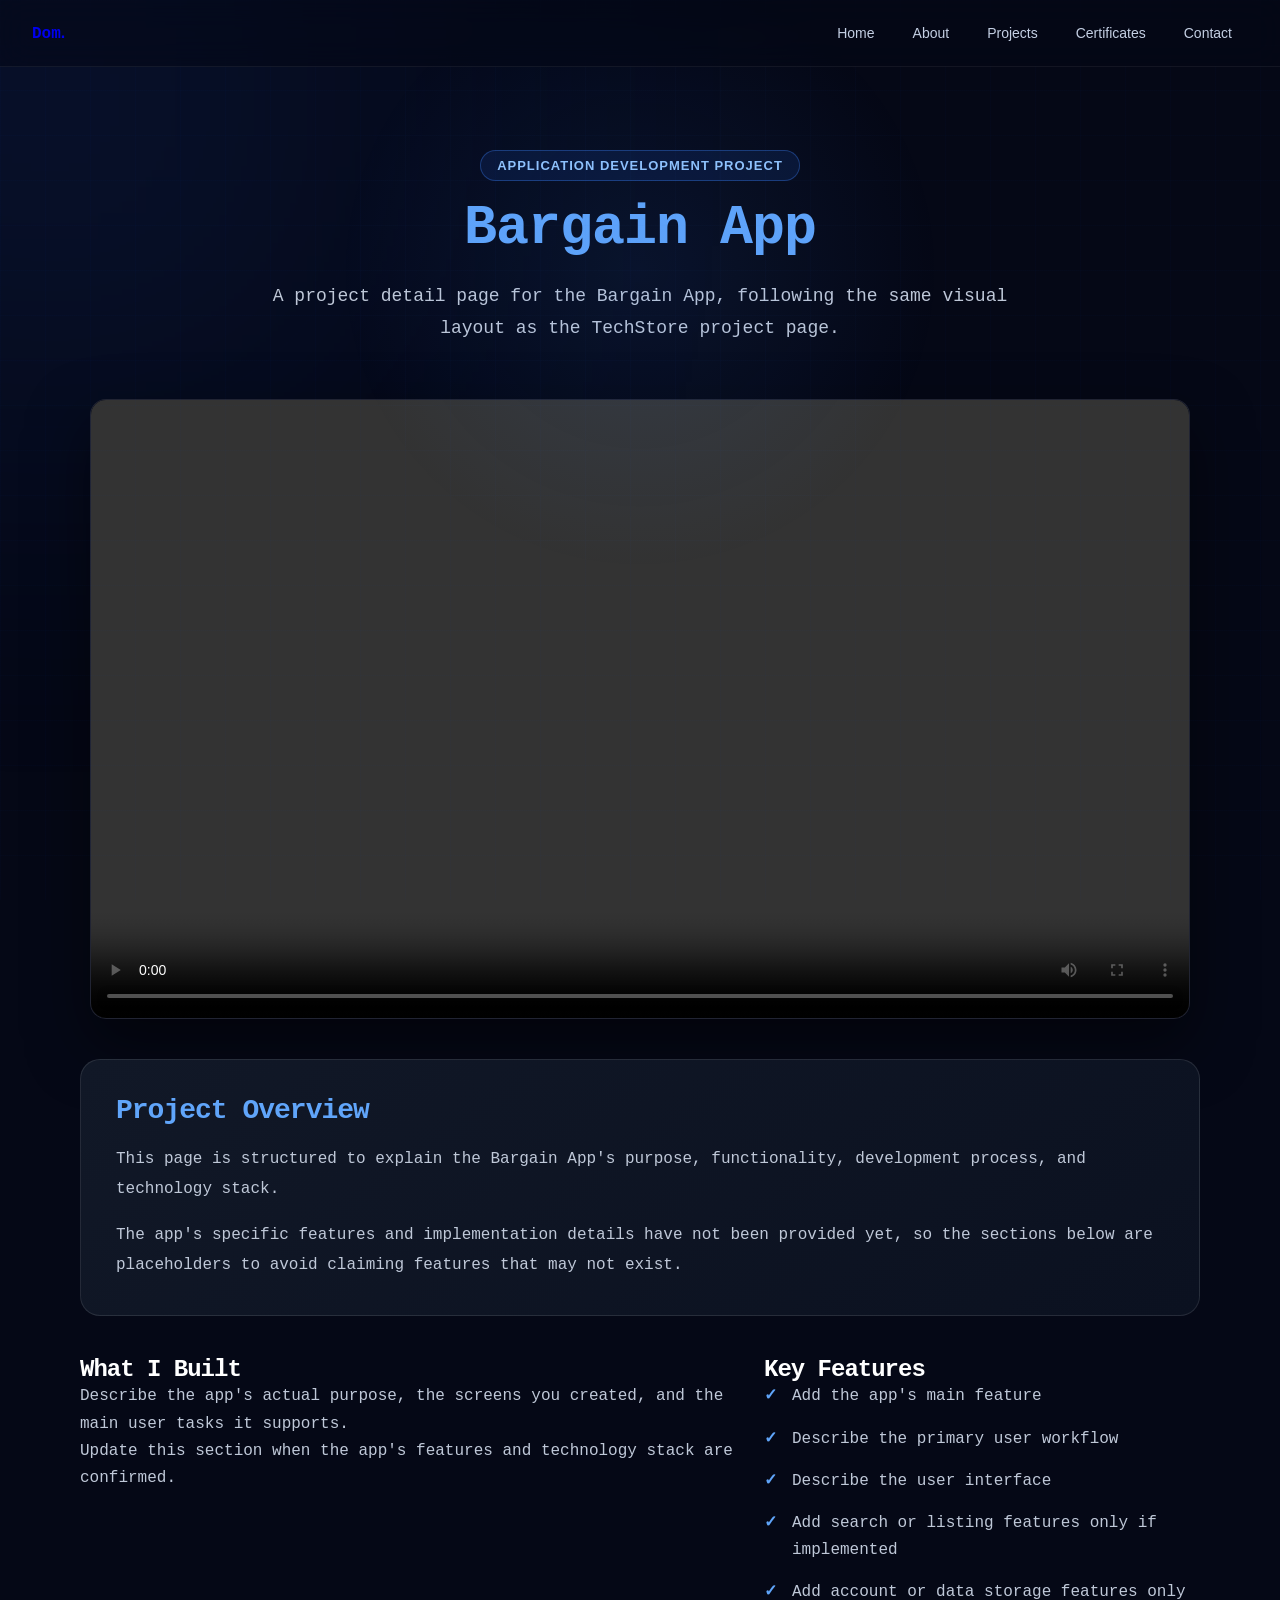
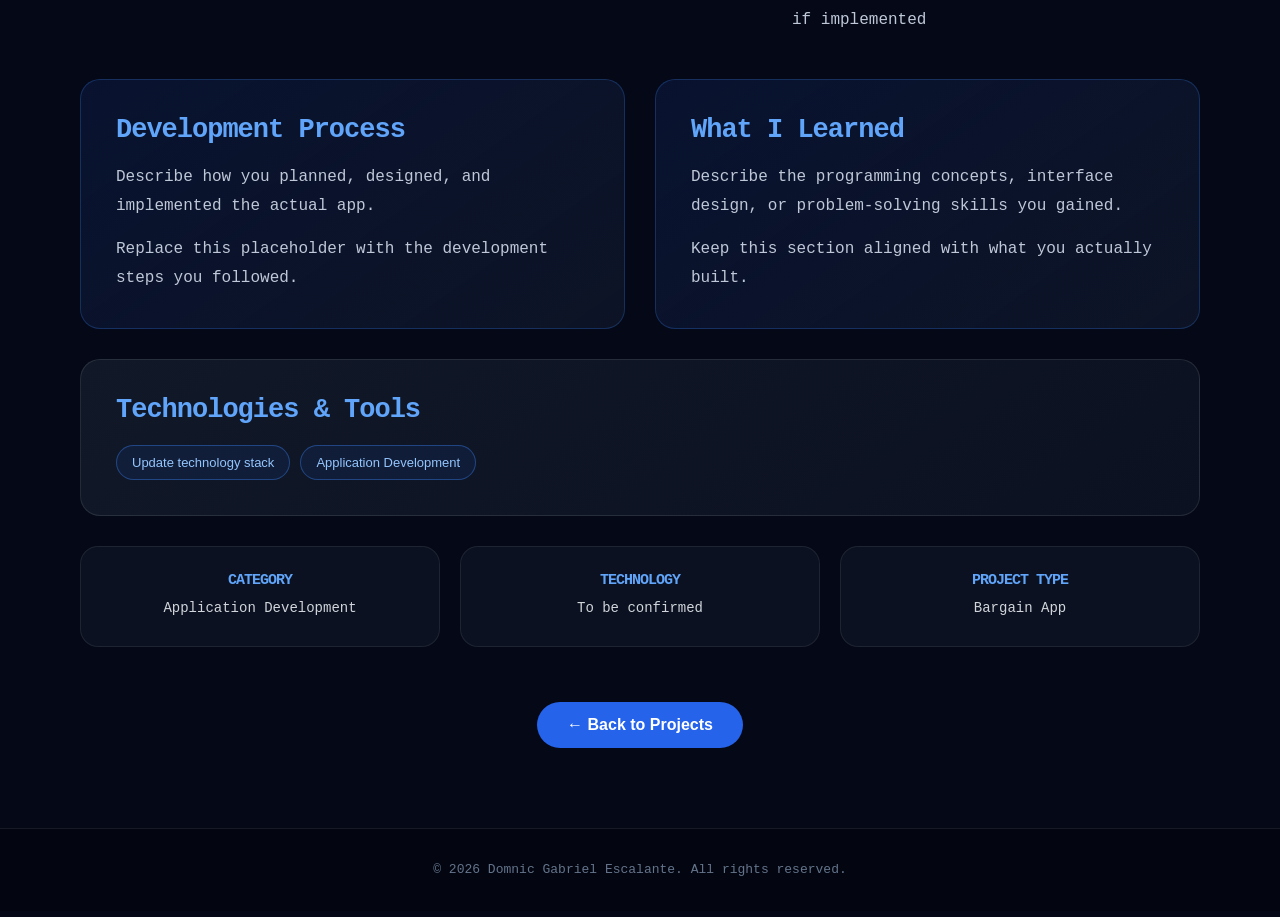
<file: projects/bargainApp.html>
<!DOCTYPE html>
<html lang="en">

<head>
    <meta charset="UTF-8">
    <meta name="viewport" content="width=device-width, initial-scale=1.0">
    <title>Bargain App | Dom.</title>
    <link rel="stylesheet" href="../styles.css">
    <style>
        /* =========================================
           TECHSTORE PROJECT PAGE
        ========================================= */

        .techstore-page {

            max-width: 1200px;

            margin: 0 auto;

            padding: 150px 40px 80px;

        }


        /* =========================================
           HEADER
        ========================================= */

        .techstore-header {

            text-align: center;

            margin-bottom: 55px;

        }


        .project-label {

            display: inline-block;

            padding: 7px 16px;

            margin-bottom: 18px;

            border-radius: 30px;

            color: #93c5fd;

            background:
                rgba(37, 99, 235, 0.12);

            border:
                1px solid rgba(59, 130, 246, 0.35);

            font-size: 13px;

            font-weight: 600;

            letter-spacing: 1px;

            text-transform: uppercase;

        }


        .techstore-header h1 {

            font-size: 55px;

            margin-bottom: 20px;

            color: #60a5fa;

            line-height: 1.1;

        }


        .techstore-header p {

            max-width: 760px;

            margin: 0 auto;

            font-size: 18px;

            color: #bfc8d8;

            line-height: 1.8;

        }




        /* =========================================
   BARGAIN APP DEMO VIDEO
========================================= */

        .bargainApp-video {
            display: block;
            width: 100%;
            max-width: 1100px;
            margin: 0 auto 40px;
            overflow: hidden;
            border: 1px solid rgba(255, 255, 255, 0.12);
            border-radius: 16px;
            background: #020617;
            box-shadow: 0 25px 60px rgba(0, 0, 0, 0.5);
        }

        .bargainApp-video video {
            display: block;
            width: 100%;
            height: auto;
            aspect-ratio: 16 / 9;
            object-fit: contain;
            background: #020617;
        }

        /* Responsive video */
        @media (max-width: 768px) {
            .bargainApp-video {
                margin-bottom: 30px;
                border-radius: 10px;
            }
        }




        /* =========================================
           PROJECT INTRODUCTION
        ========================================= */

        .project-introduction {

            padding: 35px;

            margin-bottom: 40px;

            border-radius: 20px;

            background:
                linear-gradient(145deg,
                    #111827,
                    #0b1120);

            border:
                1px solid rgba(255, 255, 255, .1);

        }


        .project-introduction h2 {

            color: #60a5fa;

            font-size: 28px;

            margin-bottom: 18px;

        }


        .project-introduction p {

            color: #bfc8d8;

            line-height: 1.9;

            font-size: 16px;

            margin-bottom: 15px;

        }


        .project-introduction p:last-child {

            margin-bottom: 0;

        }


        /* =========================================
           INFORMATION GRID
        ========================================= */

        .techstore-info {

            display: grid;

            grid-template-columns:
                1.5fr 1fr;

            gap: 30px;

        }


        .bargainApp-card {

            padding: 35px;

            border-radius: 20px;

            background:
                linear-gradient(145deg,
                    #111827,
                    #0b1120);

            border:
                1px solid rgba(255, 255, 255, .1);

            transition:
                transform .3s ease,
                border-color .3s ease;

        }


        .techstore-card:hover {

            transform:
                translateY(-5px);

            border-color:
                rgba(96, 165, 250, .35);

        }


        .bargainApp-card h2 {

            color: #60a5fa;

            font-size: 27px;

            margin-bottom: 20px;

        }


        .bargainApp-card p {

            color: #bfc8d8;

            line-height: 1.8;

            margin-bottom: 15px;

        }


        .bargainApp-card p:last-child {

            margin-bottom: 0;

        }


        /* =========================================
           FEATURE LIST
        ========================================= */

        .feature-list {

            list-style: none;

            padding: 0;

            margin: 0;

        }


        .feature-list li {

            position: relative;

            padding-left: 28px;

            margin-bottom: 15px;

            color: #bfc8d8;

            line-height: 1.7;

        }


        .feature-list li::before {

            content: "✓";

            position: absolute;

            left: 0;

            top: 0;

            color: #60a5fa;

            font-weight: bold;

        }


        /* =========================================
           DEVELOPMENT
        ========================================= */

        .development-section {

            margin-top: 30px;

            display: grid;

            grid-template-columns: 1fr 1fr;

            gap: 30px;

        }


        .highlight-box {

            padding: 35px;

            border-radius: 20px;

            background:
                linear-gradient(145deg,
                    rgba(37, 99, 235, .12),
                    rgba(15, 23, 42, .8));

            border:
                1px solid rgba(59, 130, 246, .25);

        }


        .highlight-box h2 {

            color: #60a5fa;

            font-size: 27px;

            margin-bottom: 18px;

        }


        .highlight-box p {

            color: #bfc8d8;

            line-height: 1.8;

            margin-bottom: 15px;

        }


        .highlight-box p:last-child {

            margin-bottom: 0;

        }


        /* =========================================
           TECHNOLOGIES
        ========================================= */

        .technology-card {

            margin-top: 30px;

            padding: 35px;

            border-radius: 20px;

            background:
                linear-gradient(145deg,
                    #111827,
                    #0b1120);

            border:
                1px solid rgba(255, 255, 255, .1);

        }


        .technology-card h2 {

            color: #60a5fa;

            font-size: 27px;

            margin-bottom: 20px;

        }


        .technology-tags {

            display: flex;

            flex-wrap: wrap;

            gap: 10px;

        }


        .technology-tags span {

            padding: 9px 15px;

            border-radius: 20px;

            color: #93c5fd;

            background:
                rgba(37, 99, 235, .1);

            border:
                1px solid rgba(59, 130, 246, .4);

            font-size: 13px;

            transition: .3s;

        }


        .technology-tags span:hover {

            background:
                rgba(37, 130, 246, .2);

            transform:
                translateY(-2px);

        }


        /* =========================================
           PROJECT DETAILS
        ========================================= */

        .project-details {

            margin-top: 30px;

            display: grid;

            grid-template-columns:
                repeat(3, 1fr);

            gap: 20px;

        }


        .detail-item {

            padding: 25px;

            text-align: center;

            border-radius: 18px;

            background:
                #0b1120;

            border:
                1px solid rgba(255, 255, 255, .08);

        }


        .detail-item h3 {

            color: #60a5fa;

            font-size: 15px;

            margin-bottom: 8px;

        }


        .detail-item p {

            color: #d1d5db;

            font-size: 14px;

            margin: 0;

        }


        /* =========================================
           BACK BUTTON
        ========================================= */

        .back-projects-container {

            text-align: center;

            margin-top: 55px;

        }


        .back-projects {

            display: inline-block;

            padding: 14px 30px;

            border-radius: 50px;

            background: #2563eb;

            color: white;

            font-weight: 600;

            transition: .3s;

        }


        .back-projects:hover {

            background: #3b82f6;

            transform:
                translateY(-4px);

        }


        /* =========================================
           MOBILE
        ========================================= */

        @media (max-width: 800px) {

            .techstore-page {

                padding:
                    130px 20px 60px;

            }


            .techstore-header h1 {

                font-size: 40px;

            }


            .techstore-header p {

                font-size: 16px;

            }


            .techstore-info {

                grid-template-columns: 1fr;

            }


            .development-section {

                grid-template-columns: 1fr;

            }


            .project-details {

                grid-template-columns: 1fr;

            }


            .techstore-card,
            .project-introduction,
            .highlight-box,
            .technology-card {

                padding: 25px;

            }

        }
    </style>
</head>

<body>
    <header>
        <nav>
            <a href="../index.html" class="logo">Dom<span>.</span></a>
            <ul>
                <li><a href="../index.html#home">Home</a></li>
                <li><a href="../index.html#about">About</a></li>
                <li><a href="../index.html#projects">Projects</a></li>
                <li><a href="../index.html#certificates">Certificates</a></li>
                <li><a href="../index.html#contact">Contact</a></li>
            </ul>
        </nav>


    </header>
    <main class="techstore-page">
        <div class="techstore-header">
            <span class="project-label">Application Development Project</span>
            <h1>Bargain App</h1>
            <p>A project detail page for the Bargain App, following the same visual layout as the TechStore project
                page.</p>
        </div>


        <!-- =====================================
     BARGAIN APP DEMO VIDEO
===================================== -->

        <div class="bargainApp-video">
            <video controls preload="metadata" playsinline>
                <source src="../project_demo/bargainApp.mp4" type="video/mp4">
                Your browser does not support the video tag.
            </video>
        </div>



        <div class="project-introduction">
            <h2>Project Overview</h2>
            <p>This page is structured to explain the Bargain App's purpose, functionality, development process, and
                technology stack.</p>
            <p>The app's specific features and implementation details have not been provided yet, so the sections below
                are placeholders to avoid claiming features that may not exist.</p>
        </div>

        <div class="techstore-info">
            <div class="techstore-card">
                <h2>What I Built</h2>
                <p>Describe the app's actual purpose, the screens you created, and the main user tasks it supports.</p>
                <p>Update this section when the app's features and technology stack are confirmed.</p>
            </div>
            <div class="techstore-card">
                <h2>Key Features</h2>
                <ul class="feature-list">
                    <li>Add the app's main feature</li>
                    <li>Describe the primary user workflow</li>
                    <li>Describe the user interface</li>
                    <li>Add search or listing features only if implemented</li>
                    <li>Add account or data storage features only if implemented</li>
                </ul>
            </div>
        </div>

        <div class="development-section">
            <div class="highlight-box">
                <h2>Development Process</h2>
                <p>Describe how you planned, designed, and implemented the actual app.</p>
                <p>Replace this placeholder with the development steps you followed.</p>
            </div>
            <div class="highlight-box">
                <h2>What I Learned</h2>
                <p>Describe the programming concepts, interface design, or problem-solving skills you gained.</p>
                <p>Keep this section aligned with what you actually built.</p>
            </div>
        </div>

        <div class="technology-card">
            <h2>Technologies &amp; Tools</h2>
            <div class="technology-tags">
                <span>Update technology stack</span>
                <span>Application Development</span>
            </div>
        </div>

        <div class="project-details">
            <div class="detail-item">
                <h3>CATEGORY</h3>
                <p>Application Development</p>
            </div>
            <div class="detail-item">
                <h3>TECHNOLOGY</h3>
                <p>To be confirmed</p>
            </div>
            <div class="detail-item">
                <h3>PROJECT TYPE</h3>
                <p>Bargain App</p>
            </div>
        </div>


        <div class="back-projects-container">
            <a href="../index.html#projects" class="back-projects">← Back to Projects</a>
        </div>
    </main>
    <footer>
        <p>© 2026 Domnic Gabriel Escalante. All rights reserved.</p>
    </footer>
</body>

</html>
</file>
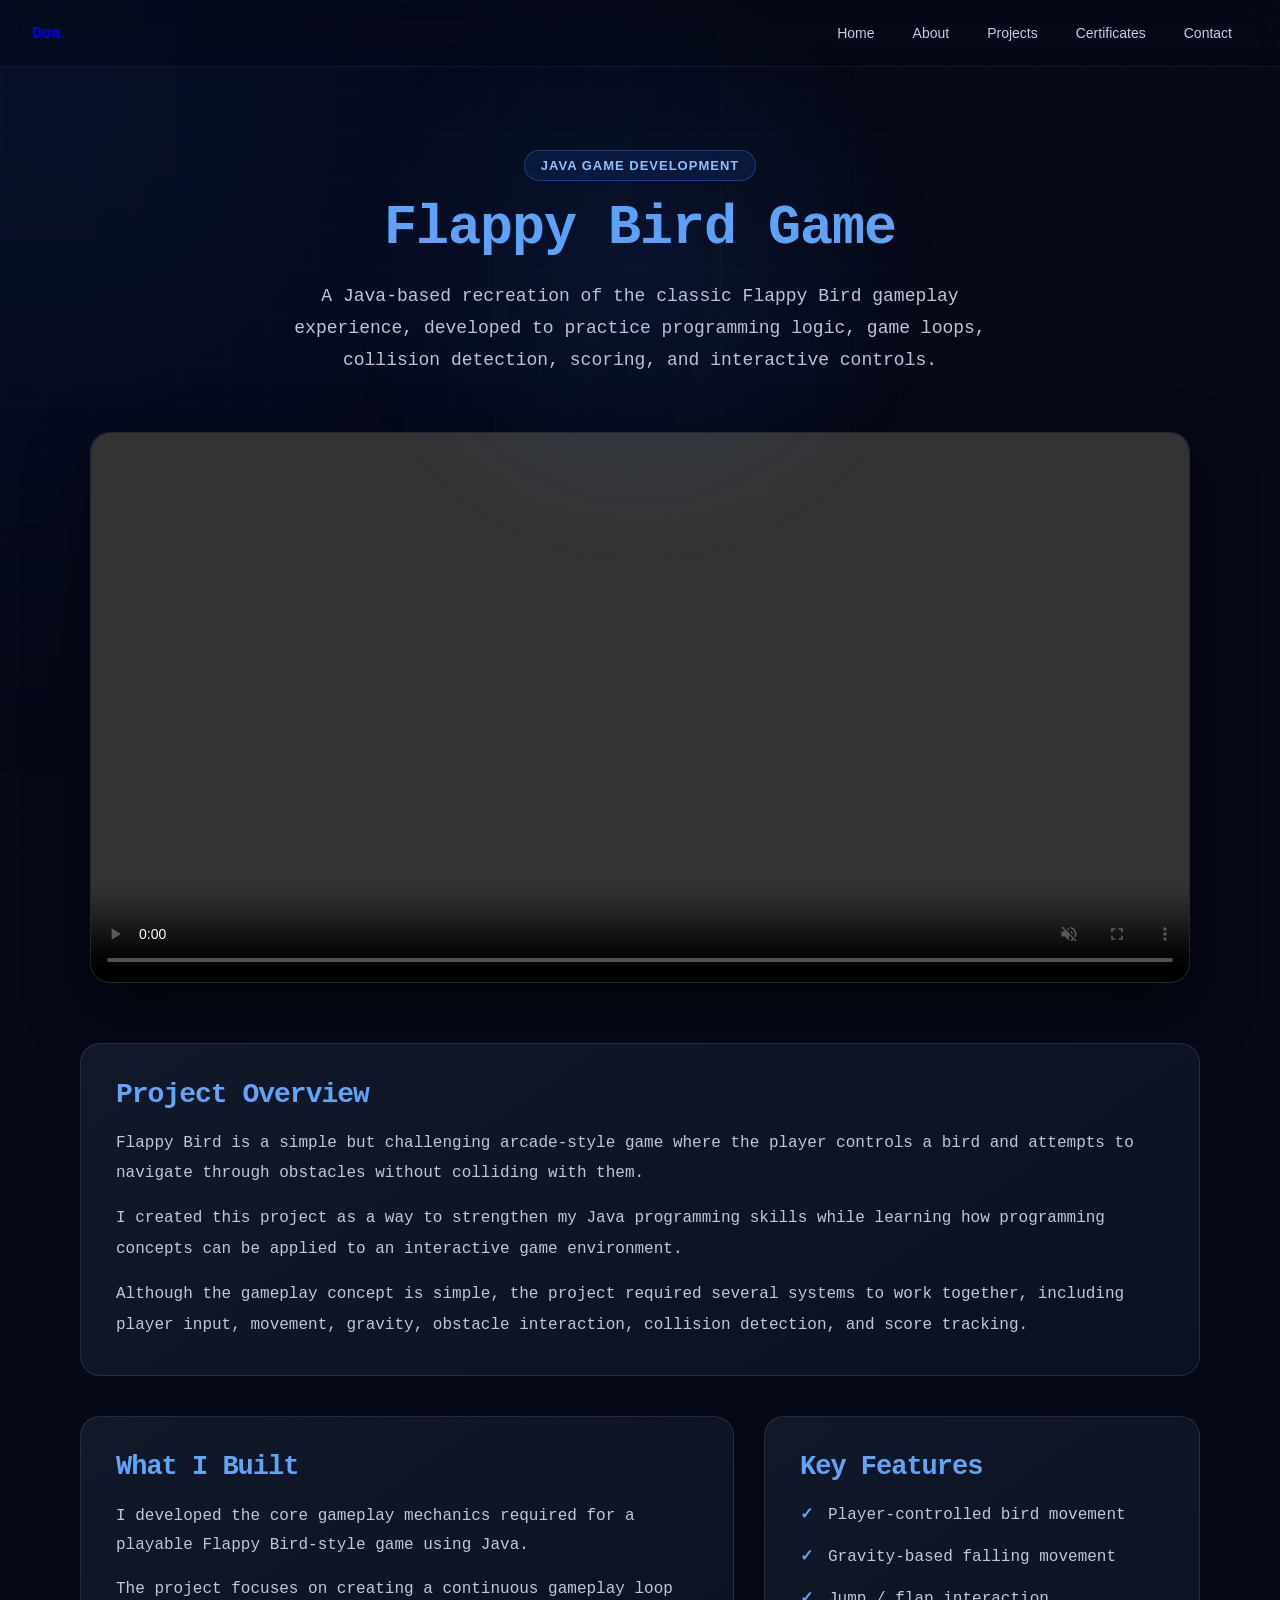
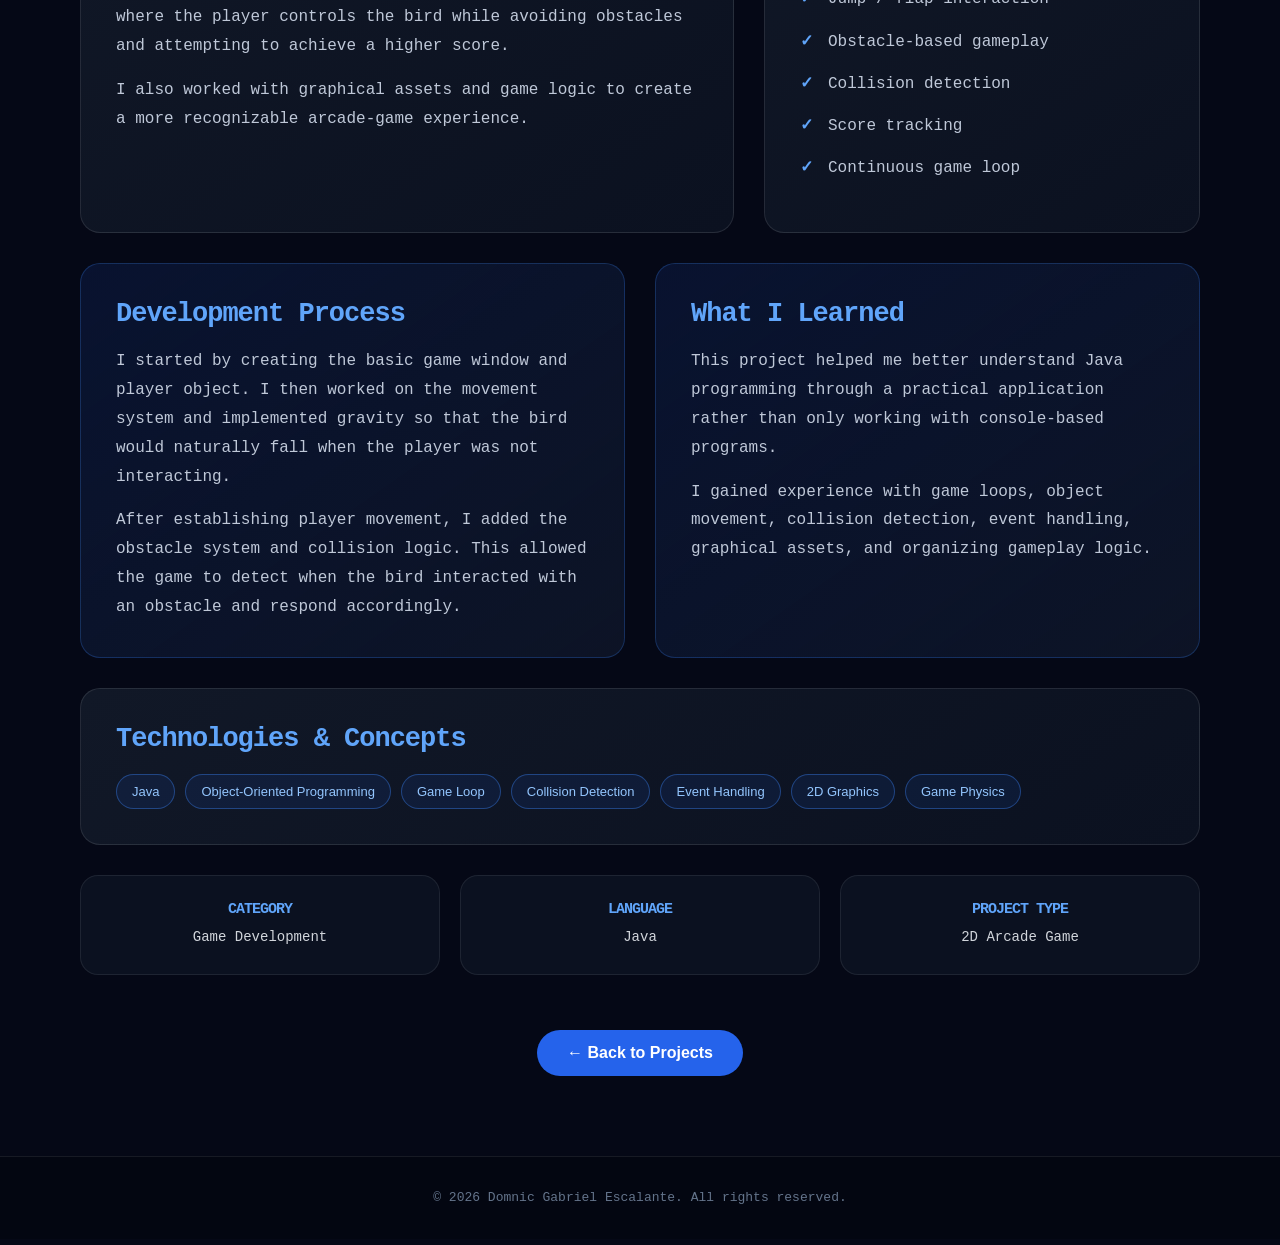
<file: projects/flappybird.html>
<!DOCTYPE html>
<html lang="en">

<head>

    <meta charset="UTF-8">

    <meta
        name="viewport"
        content="width=device-width, initial-scale=1.0"
    >

    <title>Flappy Bird Game | Dom.</title>

    <link
        rel="stylesheet"
        href="../styles.css"
    >

    <style>

        /* =========================================
           FLAPPY BIRD PROJECT PAGE
        ========================================= */

        .flappy-page {

            max-width: 1200px;

            margin: 0 auto;

            padding: 150px 40px 80px;

        }


        /* =========================================
           HEADER
        ========================================= */

        .flappy-header {

            text-align: center;

            margin-bottom: 55px;

        }


        .project-label {

            display: inline-block;

            padding: 7px 16px;

            margin-bottom: 18px;

            border-radius: 30px;

            color: #93c5fd;

            background:
                rgba(37, 99, 235, 0.12);

            border:
                1px solid
                rgba(59, 130, 246, 0.35);

            font-size: 13px;

            font-weight: 600;

            letter-spacing: 1px;

            text-transform: uppercase;

        }


        .flappy-header h1 {

            font-size: 55px;

            margin-bottom: 20px;

            color: #60a5fa;

            line-height: 1.1;

        }


        .flappy-header p {

            max-width: 760px;

            margin: 0 auto;

            font-size: 18px;

            color: #bfc8d8;

            line-height: 1.8;

        }


        /* =========================================
           VIDEO
        ========================================= */

        .flappy-video {

            width: 100%;

            max-width: 1100px;

            margin: 0 auto 60px;

            border-radius: 20px;

            overflow: hidden;

            border:
                1px solid
                rgba(255,255,255,.12);

            background: #020617;

            box-shadow:
                0 25px 60px
                rgba(0,0,0,.5);

        }


        .flappy-video video {

            display: block;

            width: 100%;

            height: auto;

        }


        /* =========================================
           PROJECT INTRODUCTION
        ========================================= */

        .project-introduction {

            padding: 35px;

            margin-bottom: 40px;

            border-radius: 20px;

            background:
                linear-gradient(
                    145deg,
                    #111827,
                    #0b1120
                );

            border:
                1px solid
                rgba(255,255,255,.1);

        }


        .project-introduction h2 {

            color: #60a5fa;

            font-size: 28px;

            margin-bottom: 18px;

        }


        .project-introduction p {

            color: #bfc8d8;

            line-height: 1.9;

            font-size: 16px;

            margin-bottom: 15px;

        }


        .project-introduction p:last-child {

            margin-bottom: 0;

        }


        /* =========================================
           INFORMATION GRID
        ========================================= */

        .flappy-info {

            display: grid;

            grid-template-columns:
                1.5fr
                1fr;

            gap: 30px;

        }


        .flappy-card {

            padding: 35px;

            border-radius: 20px;

            background:
                linear-gradient(
                    145deg,
                    #111827,
                    #0b1120
                );

            border:
                1px solid
                rgba(255,255,255,.1);

            transition:
                transform .3s ease,
                border-color .3s ease;

        }


        .flappy-card:hover {

            transform:
                translateY(-5px);

            border-color:
                rgba(96,165,250,.35);

        }


        .flappy-card h2 {

            color: #60a5fa;

            font-size: 27px;

            margin-bottom: 20px;

        }


        .flappy-card p {

            color: #bfc8d8;

            line-height: 1.8;

            margin-bottom: 15px;

        }


        .flappy-card p:last-child {

            margin-bottom: 0;

        }


        /* =========================================
           FEATURE LIST
        ========================================= */

        .feature-list {

            list-style: none;

            padding: 0;

            margin: 0;

        }


        .feature-list li {

            position: relative;

            padding-left: 28px;

            margin-bottom: 15px;

            color: #bfc8d8;

            line-height: 1.7;

        }


        .feature-list li::before {

            content: "✓";

            position: absolute;

            left: 0;

            top: 0;

            color: #60a5fa;

            font-weight: bold;

        }


        /* =========================================
           DEVELOPMENT SECTION
        ========================================= */

        .development-section {

            margin-top: 30px;

            display: grid;

            grid-template-columns: 1fr 1fr;

            gap: 30px;

        }


        .highlight-box {

            padding: 35px;

            border-radius: 20px;

            background:
                linear-gradient(
                    145deg,
                    rgba(37,99,235,.12),
                    rgba(15,23,42,.8)
                );

            border:
                1px solid
                rgba(59,130,246,.25);

        }


        .highlight-box h2 {

            color: #60a5fa;

            font-size: 27px;

            margin-bottom: 18px;

        }


        .highlight-box p {

            color: #bfc8d8;

            line-height: 1.8;

            margin-bottom: 15px;

        }


        .highlight-box p:last-child {

            margin-bottom: 0;

        }


        /* =========================================
           TECHNOLOGIES
        ========================================= */

        .technology-card {

            margin-top: 30px;

            padding: 35px;

            border-radius: 20px;

            background:
                linear-gradient(
                    145deg,
                    #111827,
                    #0b1120
                );

            border:
                1px solid
                rgba(255,255,255,.1);

        }


        .technology-card h2 {

            color: #60a5fa;

            font-size: 27px;

            margin-bottom: 20px;

        }


        .technology-tags {

            display: flex;

            flex-wrap: wrap;

            gap: 10px;

        }


        .technology-tags span {

            padding: 9px 15px;

            border-radius: 20px;

            color: #93c5fd;

            background:
                rgba(37,99,235,.1);

            border:
                1px solid
                rgba(59,130,246,.4);

            font-size: 13px;

            transition: .3s;

        }


        .technology-tags span:hover {

            background:
                rgba(37,99,235,.2);

            transform:
                translateY(-2px);

        }


        /* =========================================
           PROJECT DETAILS
        ========================================= */

        .project-details {

            margin-top: 30px;

            display: grid;

            grid-template-columns:
                repeat(3, 1fr);

            gap: 20px;

        }


        .detail-item {

            padding: 25px;

            text-align: center;

            border-radius: 18px;

            background:
                #0b1120;

            border:
                1px solid
                rgba(255,255,255,.08);

        }


        .detail-item h3 {

            color: #60a5fa;

            font-size: 15px;

            margin-bottom: 8px;

        }


        .detail-item p {

            color: #d1d5db;

            font-size: 14px;

            margin: 0;

        }


        /* =========================================
           BACK BUTTON
        ========================================= */

        .back-projects-container {

            text-align: center;

            margin-top: 55px;

        }


        .back-projects {

            display: inline-block;

            padding: 14px 30px;

            border-radius: 50px;

            background: #2563eb;

            color: white;

            font-weight: 600;

            transition: .3s;

        }


        .back-projects:hover {

            background: #3b82f6;

            transform:
                translateY(-4px);

        }


        /* =========================================
           MOBILE
        ========================================= */

        @media (max-width: 800px) {

            .flappy-page {

                padding:
                    130px 20px 60px;

            }


            .flappy-header h1 {

                font-size: 40px;

            }


            .flappy-header p {

                font-size: 16px;

            }


            .flappy-info {

                grid-template-columns: 1fr;

            }


            .development-section {

                grid-template-columns: 1fr;

            }


            .project-details {

                grid-template-columns: 1fr;

            }


            .flappy-card,
            .project-introduction,
            .highlight-box,
            .technology-card {

                padding: 25px;

            }

        }

    </style>

</head>


<body>


    <!-- =========================================
         HEADER
    ========================================= -->

    <header>

        <nav>

            <a
                href="../index.html"
                class="logo"
            >
                Dom<span>.</span>
            </a>


            <ul>

                <li>
                    <a href="../index.html#home">
                        Home
                    </a>
                </li>

                <li>
                    <a href="../index.html#about">
                        About
                    </a>
                </li>

                <li>
                    <a href="../index.html#projects">
                        Projects
                    </a>
                </li>

                <li>
                    <a href="../index.html#certificates">
                        Certificates
                    </a>
                </li>

                <li>
                    <a href="../index.html#contact">
                        Contact
                    </a>
                </li>

            </ul>

        </nav>

    </header>


    <!-- =========================================
         PROJECT CONTENT
    ========================================= -->

    <main class="flappy-page">


        <!-- PROJECT HEADER -->

        <div class="flappy-header">

            <span class="project-label">
                Java Game Development
            </span>

            <h1>
                Flappy Bird Game
            </h1>

            <p>
                A Java-based recreation of the classic
                Flappy Bird gameplay experience, developed
                to practice programming logic, game loops,
                collision detection, scoring, and
                interactive controls.
            </p>

        </div>


        <!-- PROJECT DEMO -->

        <div class="flappy-video">

            <video
                controls
                muted
                loop
                playsinline
            >

                <source
                    src="../project_demo/FlappyBird.mp4"
                    type="video/mp4"
                >

                Your browser does not support
                the video tag.

            </video>

        </div>


        <!-- PROJECT OVERVIEW -->

        <div class="project-introduction">

            <h2>
                Project Overview
            </h2>

            <p>
                Flappy Bird is a simple but challenging
                arcade-style game where the player controls
                a bird and attempts to navigate through
                obstacles without colliding with them.
            </p>

            <p>
                I created this project as a way to strengthen
                my Java programming skills while learning
                how programming concepts can be applied to
                an interactive game environment.
            </p>

            <p>
                Although the gameplay concept is simple,
                the project required several systems to work
                together, including player input, movement,
                gravity, obstacle interaction, collision
                detection, and score tracking.
            </p>

        </div>


        <!-- MAIN INFORMATION -->

        <div class="flappy-info">


            <!-- WHAT I BUILT -->

            <div class="flappy-card">

                <h2>
                    What I Built
                </h2>

                <p>
                    I developed the core gameplay mechanics
                    required for a playable Flappy Bird-style
                    game using Java.
                </p>

                <p>
                    The project focuses on creating a
                    continuous gameplay loop where the
                    player controls the bird while avoiding
                    obstacles and attempting to achieve a
                    higher score.
                </p>

                <p>
                    I also worked with graphical assets and
                    game logic to create a more recognizable
                    arcade-game experience.
                </p>

            </div>


            <!-- KEY FEATURES -->

            <div class="flappy-card">

                <h2>
                    Key Features
                </h2>

                <ul class="feature-list">

                    <li>
                        Player-controlled bird movement
                    </li>

                    <li>
                        Gravity-based falling movement
                    </li>

                    <li>
                        Jump / flap interaction
                    </li>

                    <li>
                        Obstacle-based gameplay
                    </li>

                    <li>
                        Collision detection
                    </li>

                    <li>
                        Score tracking
                    </li>

                    <li>
                        Continuous game loop
                    </li>

                </ul>

            </div>


        </div>


        <!-- DEVELOPMENT -->

        <div class="development-section">


            <div class="highlight-box">

                <h2>
                    Development Process
                </h2>

                <p>
                    I started by creating the basic game
                    window and player object. I then worked
                    on the movement system and implemented
                    gravity so that the bird would naturally
                    fall when the player was not interacting.
                </p>

                <p>
                    After establishing player movement, I
                    added the obstacle system and collision
                    logic. This allowed the game to detect
                    when the bird interacted with an
                    obstacle and respond accordingly.
                </p>

            </div>


            <div class="highlight-box">

                <h2>
                    What I Learned
                </h2>

                <p>
                    This project helped me better understand
                    Java programming through a practical
                    application rather than only working
                    with console-based programs.
                </p>

                <p>
                    I gained experience with game loops,
                    object movement, collision detection,
                    event handling, graphical assets, and
                    organizing gameplay logic.
                </p>

            </div>


        </div>


        <!-- TECHNOLOGIES -->

        <div class="technology-card">

            <h2>
                Technologies & Concepts
            </h2>

            <div class="technology-tags">

                <span>
                    Java
                </span>

                <span>
                    Object-Oriented Programming
                </span>

                <span>
                    Game Loop
                </span>

                <span>
                    Collision Detection
                </span>

                <span>
                    Event Handling
                </span>

                <span>
                    2D Graphics
                </span>

                <span>
                    Game Physics
                </span>

            </div>

        </div>


        <!-- PROJECT DETAILS -->

        <div class="project-details">


            <div class="detail-item">

                <h3>
                    CATEGORY
                </h3>

                <p>
                    Game Development
                </p>

            </div>


            <div class="detail-item">

                <h3>
                    LANGUAGE
                </h3>

                <p>
                    Java
                </p>

            </div>


            <div class="detail-item">

                <h3>
                    PROJECT TYPE
                </h3>

                <p>
                    2D Arcade Game
                </p>

            </div>


        </div>


        <!-- BACK BUTTON -->

        <div class="back-projects-container">

            <a
                href="../index.html#projects"
                class="back-projects"
            >
                ← Back to Projects
            </a>

        </div>


    </main>


    <!-- FOOTER -->

    <footer>

        <p>
            © 2026 Domnic Gabriel Escalante.
            All rights reserved.
        </p>

    </footer>


</body>

</html>
</file>
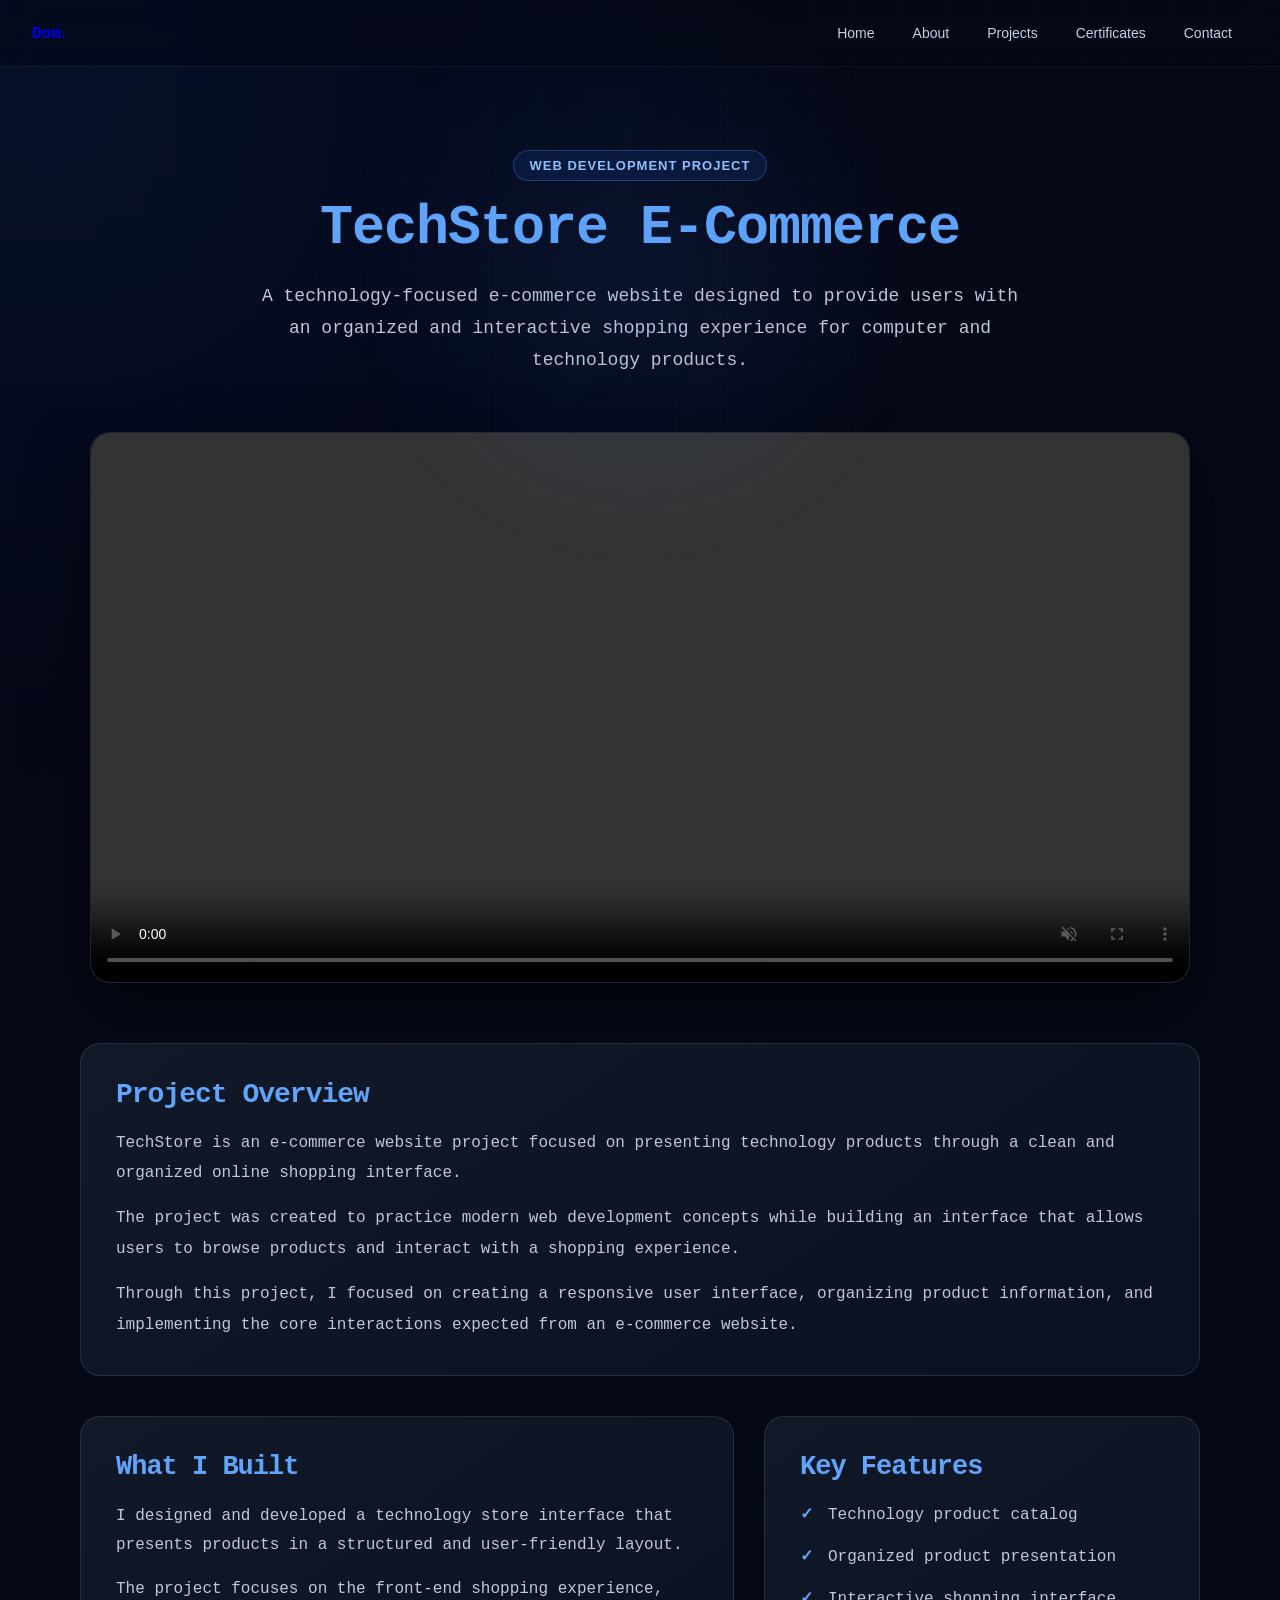
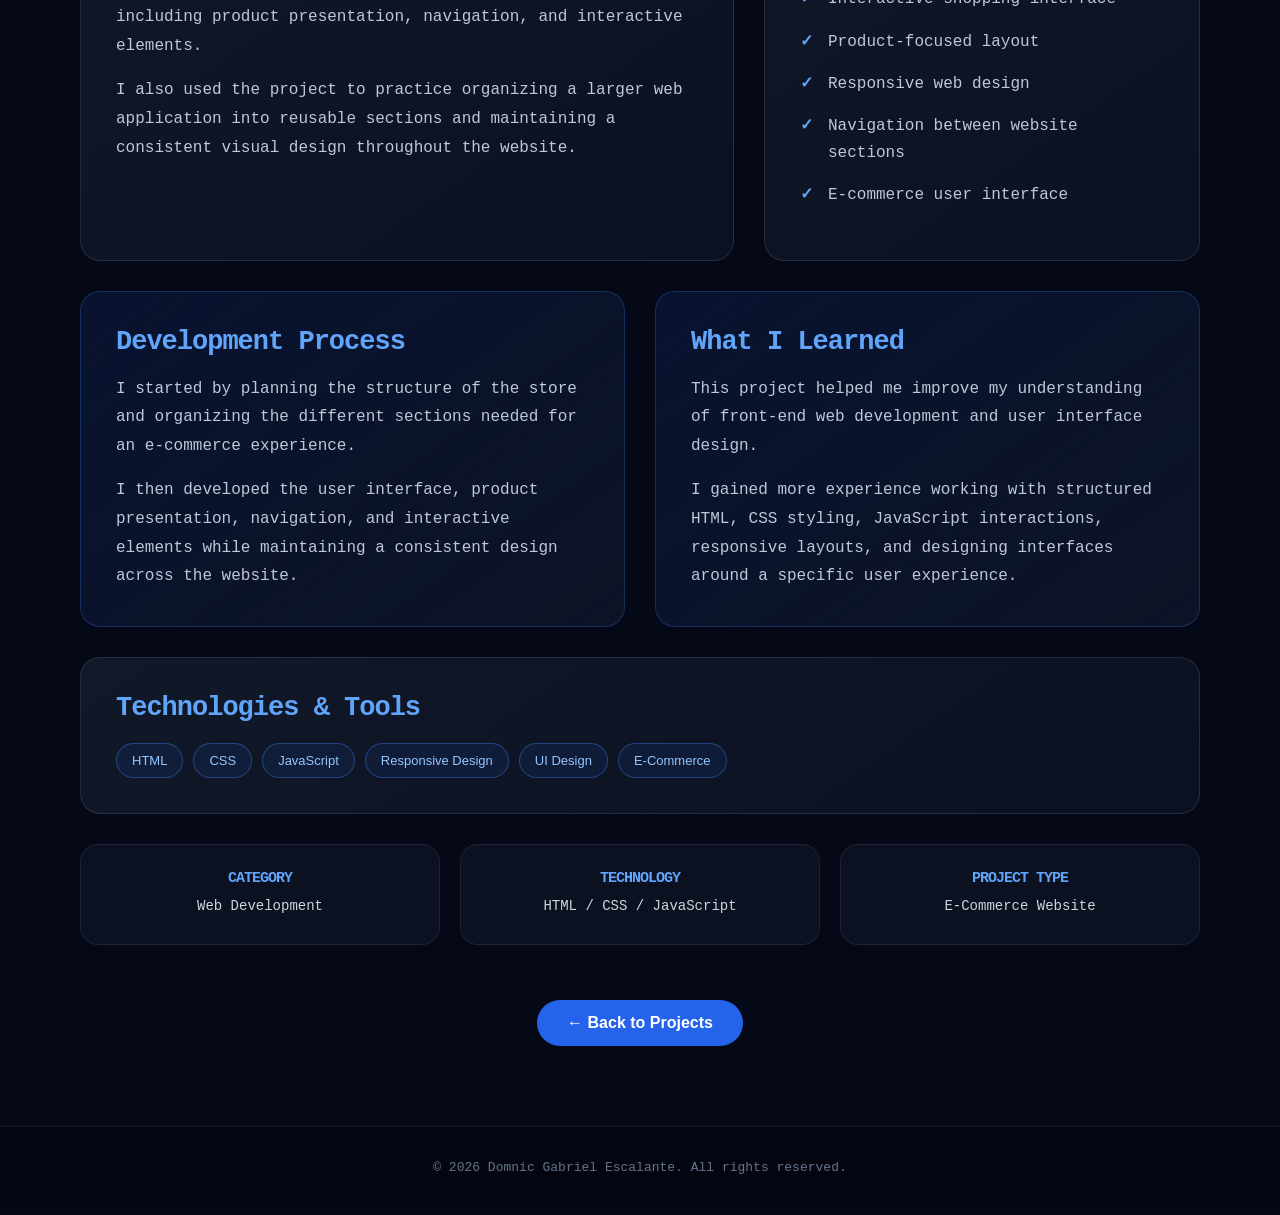
<file: projects/techstore.html>
<!DOCTYPE html>
<html lang="en">

<head>

    <meta charset="UTF-8">

    <meta
        name="viewport"
        content="width=device-width, initial-scale=1.0"
    >

    <title>TechStore E-Commerce | Dom.</title>

    <link
        rel="stylesheet"
        href="../styles.css"
    >

    <style>

        /* =========================================
           TECHSTORE PROJECT PAGE
        ========================================= */

        .techstore-page {

            max-width: 1200px;

            margin: 0 auto;

            padding: 150px 40px 80px;

        }


        /* =========================================
           HEADER
        ========================================= */

        .techstore-header {

            text-align: center;

            margin-bottom: 55px;

        }


        .project-label {

            display: inline-block;

            padding: 7px 16px;

            margin-bottom: 18px;

            border-radius: 30px;

            color: #93c5fd;

            background:
                rgba(37, 99, 235, 0.12);

            border:
                1px solid
                rgba(59, 130, 246, 0.35);

            font-size: 13px;

            font-weight: 600;

            letter-spacing: 1px;

            text-transform: uppercase;

        }


        .techstore-header h1 {

            font-size: 55px;

            margin-bottom: 20px;

            color: #60a5fa;

            line-height: 1.1;

        }


        .techstore-header p {

            max-width: 760px;

            margin: 0 auto;

            font-size: 18px;

            color: #bfc8d8;

            line-height: 1.8;

        }


        /* =========================================
           VIDEO
        ========================================= */

        .techstore-video {

            width: 100%;

            max-width: 1100px;

            margin: 0 auto 60px;

            border-radius: 20px;

            overflow: hidden;

            border:
                1px solid
                rgba(255,255,255,.12);

            background: #020617;

            box-shadow:
                0 25px 60px
                rgba(0,0,0,.5);

        }


        .techstore-video video {

            display: block;

            width: 100%;

            height: auto;

        }


        /* =========================================
           PROJECT INTRODUCTION
        ========================================= */

        .project-introduction {

            padding: 35px;

            margin-bottom: 40px;

            border-radius: 20px;

            background:
                linear-gradient(
                    145deg,
                    #111827,
                    #0b1120
                );

            border:
                1px solid
                rgba(255,255,255,.1);

        }


        .project-introduction h2 {

            color: #60a5fa;

            font-size: 28px;

            margin-bottom: 18px;

        }


        .project-introduction p {

            color: #bfc8d8;

            line-height: 1.9;

            font-size: 16px;

            margin-bottom: 15px;

        }


        .project-introduction p:last-child {

            margin-bottom: 0;

        }


        /* =========================================
           INFORMATION GRID
        ========================================= */

        .techstore-info {

            display: grid;

            grid-template-columns:
                1.5fr
                1fr;

            gap: 30px;

        }


        .techstore-card {

            padding: 35px;

            border-radius: 20px;

            background:
                linear-gradient(
                    145deg,
                    #111827,
                    #0b1120
                );

            border:
                1px solid
                rgba(255,255,255,.1);

            transition:
                transform .3s ease,
                border-color .3s ease;

        }


        .techstore-card:hover {

            transform:
                translateY(-5px);

            border-color:
                rgba(96,165,250,.35);

        }


        .techstore-card h2 {

            color: #60a5fa;

            font-size: 27px;

            margin-bottom: 20px;

        }


        .techstore-card p {

            color: #bfc8d8;

            line-height: 1.8;

            margin-bottom: 15px;

        }


        .techstore-card p:last-child {

            margin-bottom: 0;

        }


        /* =========================================
           FEATURE LIST
        ========================================= */

        .feature-list {

            list-style: none;

            padding: 0;

            margin: 0;

        }


        .feature-list li {

            position: relative;

            padding-left: 28px;

            margin-bottom: 15px;

            color: #bfc8d8;

            line-height: 1.7;

        }


        .feature-list li::before {

            content: "✓";

            position: absolute;

            left: 0;

            top: 0;

            color: #60a5fa;

            font-weight: bold;

        }


        /* =========================================
           DEVELOPMENT
        ========================================= */

        .development-section {

            margin-top: 30px;

            display: grid;

            grid-template-columns: 1fr 1fr;

            gap: 30px;

        }


        .highlight-box {

            padding: 35px;

            border-radius: 20px;

            background:
                linear-gradient(
                    145deg,
                    rgba(37,99,235,.12),
                    rgba(15,23,42,.8)
                );

            border:
                1px solid
                rgba(59,130,246,.25);

        }


        .highlight-box h2 {

            color: #60a5fa;

            font-size: 27px;

            margin-bottom: 18px;

        }


        .highlight-box p {

            color: #bfc8d8;

            line-height: 1.8;

            margin-bottom: 15px;

        }


        .highlight-box p:last-child {

            margin-bottom: 0;

        }


        /* =========================================
           TECHNOLOGIES
        ========================================= */

        .technology-card {

            margin-top: 30px;

            padding: 35px;

            border-radius: 20px;

            background:
                linear-gradient(
                    145deg,
                    #111827,
                    #0b1120
                );

            border:
                1px solid
                rgba(255,255,255,.1);

        }


        .technology-card h2 {

            color: #60a5fa;

            font-size: 27px;

            margin-bottom: 20px;

        }


        .technology-tags {

            display: flex;

            flex-wrap: wrap;

            gap: 10px;

        }


        .technology-tags span {

            padding: 9px 15px;

            border-radius: 20px;

            color: #93c5fd;

            background:
                rgba(37,99,235,.1);

            border:
                1px solid
                rgba(59,130,246,.4);

            font-size: 13px;

            transition: .3s;

        }


        .technology-tags span:hover {

            background:
                rgba(37,130,246,.2);

            transform:
                translateY(-2px);

        }


        /* =========================================
           PROJECT DETAILS
        ========================================= */

        .project-details {

            margin-top: 30px;

            display: grid;

            grid-template-columns:
                repeat(3, 1fr);

            gap: 20px;

        }


        .detail-item {

            padding: 25px;

            text-align: center;

            border-radius: 18px;

            background:
                #0b1120;

            border:
                1px solid
                rgba(255,255,255,.08);

        }


        .detail-item h3 {

            color: #60a5fa;

            font-size: 15px;

            margin-bottom: 8px;

        }


        .detail-item p {

            color: #d1d5db;

            font-size: 14px;

            margin: 0;

        }


        /* =========================================
           BACK BUTTON
        ========================================= */

        .back-projects-container {

            text-align: center;

            margin-top: 55px;

        }


        .back-projects {

            display: inline-block;

            padding: 14px 30px;

            border-radius: 50px;

            background: #2563eb;

            color: white;

            font-weight: 600;

            transition: .3s;

        }


        .back-projects:hover {

            background: #3b82f6;

            transform:
                translateY(-4px);

        }


        /* =========================================
           MOBILE
        ========================================= */

        @media (max-width: 800px) {

            .techstore-page {

                padding:
                    130px 20px 60px;

            }


            .techstore-header h1 {

                font-size: 40px;

            }


            .techstore-header p {

                font-size: 16px;

            }


            .techstore-info {

                grid-template-columns: 1fr;

            }


            .development-section {

                grid-template-columns: 1fr;

            }


            .project-details {

                grid-template-columns: 1fr;

            }


            .techstore-card,
            .project-introduction,
            .highlight-box,
            .technology-card {

                padding: 25px;

            }

        }

    </style>

</head>


<body>


    <!-- =========================================
         HEADER
    ========================================= -->

    <header>

        <nav>

            <a
                href="../index.html"
                class="logo"
            >
                Dom<span>.</span>
            </a>


            <ul>

                <li>
                    <a href="../index.html#home">
                        Home
                    </a>
                </li>

                <li>
                    <a href="../index.html#about">
                        About
                    </a>
                </li>

                <li>
                    <a href="../index.html#projects">
                        Projects
                    </a>
                </li>

                <li>
                    <a href="../index.html#certificates">
                        Certificates
                    </a>
                </li>

                <li>
                    <a href="../index.html#contact">
                        Contact
                    </a>
                </li>

            </ul>

        </nav>

    </header>


    <!-- =========================================
         PROJECT CONTENT
    ========================================= -->

    <main class="techstore-page">


        <!-- PROJECT HEADER -->

        <div class="techstore-header">

            <span class="project-label">
                Web Development Project
            </span>

            <h1>
                TechStore E-Commerce
            </h1>

            <p>
                A technology-focused e-commerce website
                designed to provide users with an organized
                and interactive shopping experience for
                computer and technology products.
            </p>

        </div>


        <!-- PROJECT DEMO -->

        <div class="techstore-video">

            <video
                controls
                muted
                loop
                playsinline
            >

                <source
                    src="../project_demo/Techstore.mp4"
                    type="video/mp4"
                >

                Your browser does not support
                the video tag.

            </video>

        </div>


        <!-- PROJECT OVERVIEW -->

        <div class="project-introduction">

            <h2>
                Project Overview
            </h2>

            <p>
                TechStore is an e-commerce website project
                focused on presenting technology products
                through a clean and organized online
                shopping interface.
            </p>

            <p>
                The project was created to practice modern
                web development concepts while building an
                interface that allows users to browse
                products and interact with a shopping
                experience.
            </p>

            <p>
                Through this project, I focused on creating
                a responsive user interface, organizing
                product information, and implementing the
                core interactions expected from an
                e-commerce website.
            </p>

        </div>


        <!-- MAIN INFORMATION -->

        <div class="techstore-info">


            <!-- WHAT I BUILT -->

            <div class="techstore-card">

                <h2>
                    What I Built
                </h2>

                <p>
                    I designed and developed a technology
                    store interface that presents products
                    in a structured and user-friendly
                    layout.
                </p>

                <p>
                    The project focuses on the front-end
                    shopping experience, including product
                    presentation, navigation, and
                    interactive elements.
                </p>

                <p>
                    I also used the project to practice
                    organizing a larger web application into
                    reusable sections and maintaining a
                    consistent visual design throughout the
                    website.
                </p>

            </div>


            <!-- KEY FEATURES -->

            <div class="techstore-card">

                <h2>
                    Key Features
                </h2>

                <ul class="feature-list">

                    <li>
                        Technology product catalog
                    </li>

                    <li>
                        Organized product presentation
                    </li>

                    <li>
                        Interactive shopping interface
                    </li>

                    <li>
                        Product-focused layout
                    </li>

                    <li>
                        Responsive web design
                    </li>

                    <li>
                        Navigation between website sections
                    </li>

                    <li>
                        E-commerce user interface
                    </li>

                </ul>

            </div>


        </div>


        <!-- DEVELOPMENT -->

        <div class="development-section">


            <div class="highlight-box">

                <h2>
                    Development Process
                </h2>

                <p>
                    I started by planning the structure of
                    the store and organizing the different
                    sections needed for an e-commerce
                    experience.
                </p>

                <p>
                    I then developed the user interface,
                    product presentation, navigation, and
                    interactive elements while maintaining a
                    consistent design across the website.
                </p>

            </div>


            <div class="highlight-box">

                <h2>
                    What I Learned
                </h2>

                <p>
                    This project helped me improve my
                    understanding of front-end web
                    development and user interface design.
                </p>

                <p>
                    I gained more experience working with
                    structured HTML, CSS styling, JavaScript
                    interactions, responsive layouts, and
                    designing interfaces around a specific
                    user experience.
                </p>

            </div>


        </div>


        <!-- TECHNOLOGIES -->

        <div class="technology-card">

            <h2>
                Technologies & Tools
            </h2>

            <div class="technology-tags">

                <span>
                    HTML
                </span>

                <span>
                    CSS
                </span>

                <span>
                    JavaScript
                </span>

                <span>
                    Responsive Design
                </span>

                <span>
                    UI Design
                </span>

                <span>
                    E-Commerce
                </span>

            </div>

        </div>


        <!-- PROJECT DETAILS -->

        <div class="project-details">


            <div class="detail-item">

                <h3>
                    CATEGORY
                </h3>

                <p>
                    Web Development
                </p>

            </div>


            <div class="detail-item">

                <h3>
                    TECHNOLOGY
                </h3>

                <p>
                    HTML / CSS / JavaScript
                </p>

            </div>


            <div class="detail-item">

                <h3>
                    PROJECT TYPE
                </h3>

                <p>
                    E-Commerce Website
                </p>

            </div>


        </div>


        <!-- BACK BUTTON -->

        <div class="back-projects-container">

            <a
                href="../index.html#projects"
                class="back-projects"
            >
                ← Back to Projects
            </a>

        </div>


    </main>


    <!-- FOOTER -->

    <footer>

        <p>
            © 2026 Domnic Gabriel Escalante.
            All rights reserved.
        </p>

    </footer>


</body>

</html>
</file>
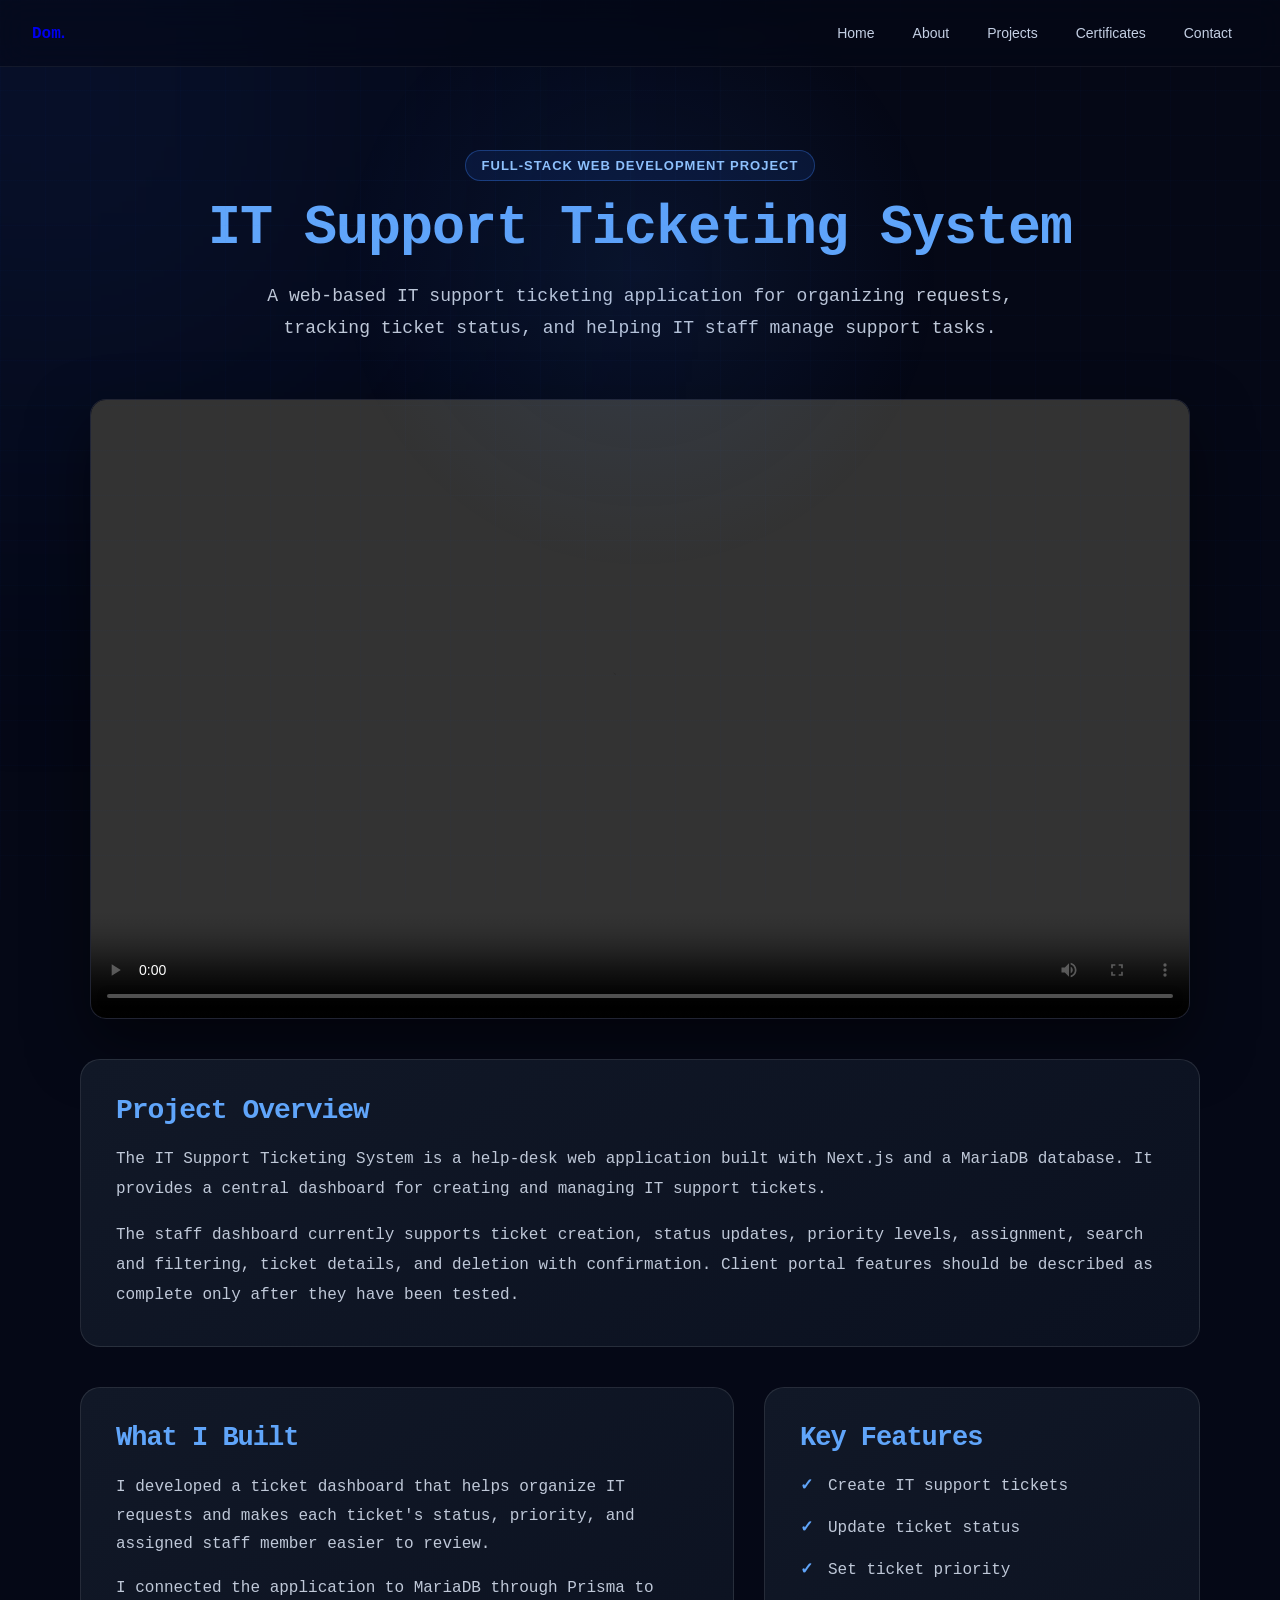
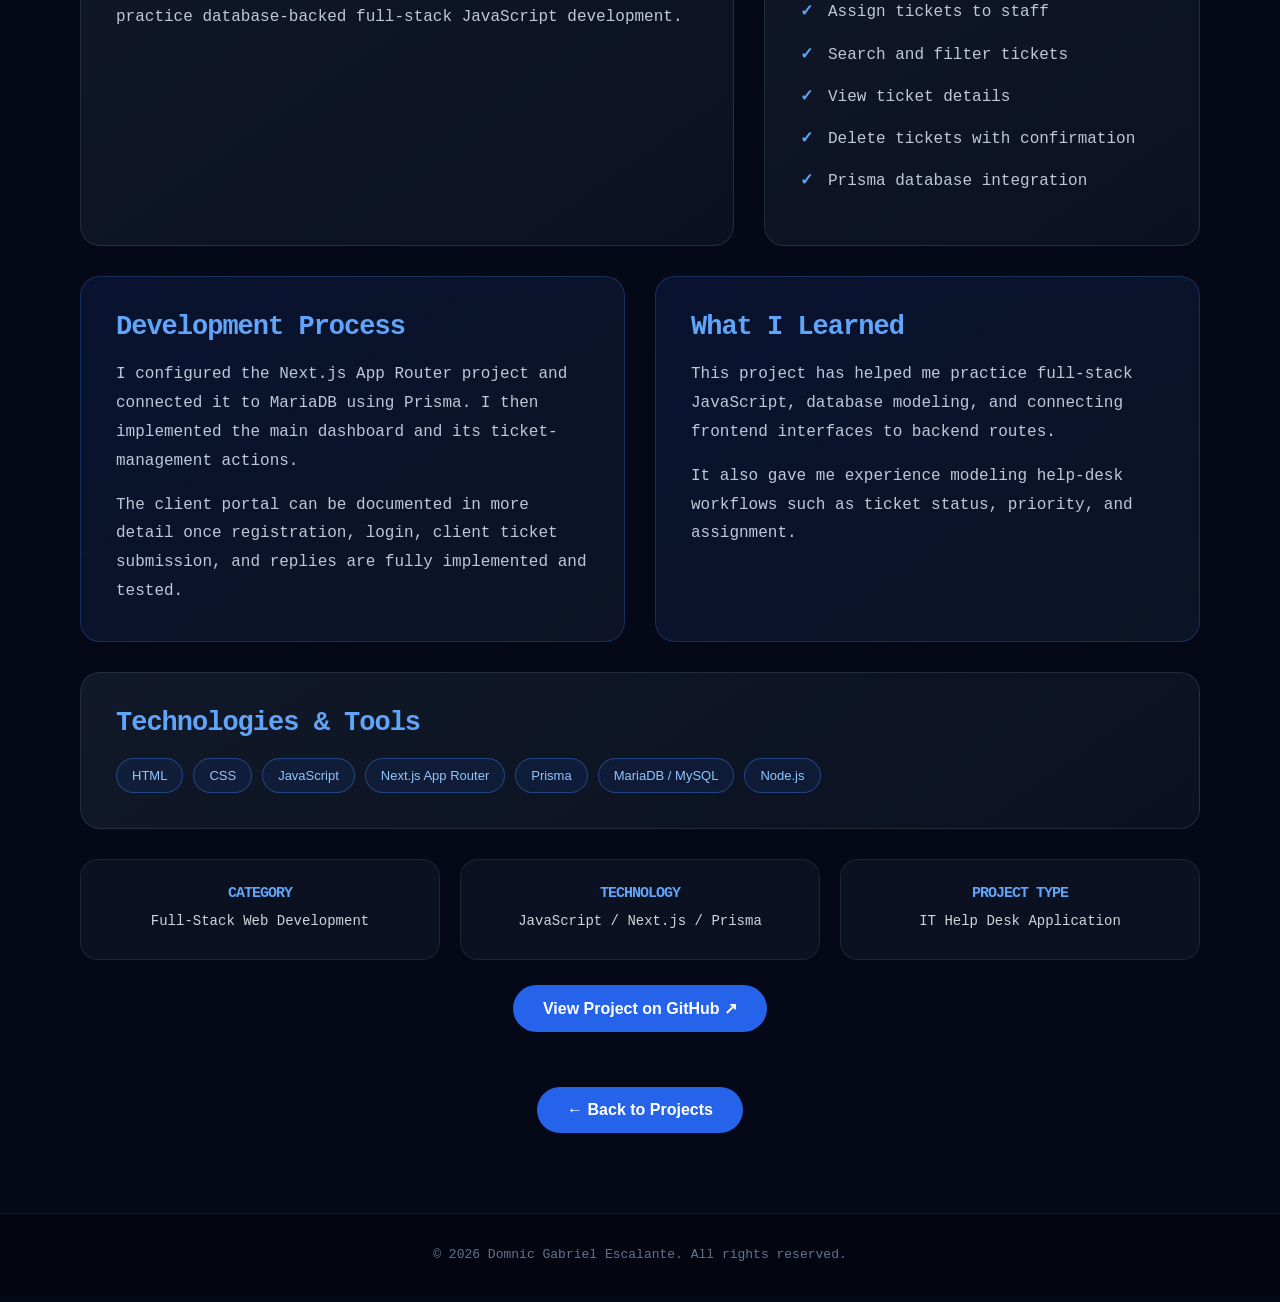
<file: projects/ticketingSystem.html>
<!DOCTYPE html>
<html lang="en">

<head>
    <meta charset="UTF-8">
    <meta name="viewport" content="width=device-width, initial-scale=1.0">
    <title>IT Support Ticketing System | Dom.</title>
    <link rel="stylesheet" href="../styles.css">
    <style>
        /* =========================================
           TECHSTORE PROJECT PAGE
        ========================================= */

        .techstore-page {

            max-width: 1200px;

            margin: 0 auto;

            padding: 150px 40px 80px;

        }


        /* =========================================
           HEADER
        ========================================= */

        .techstore-header {

            text-align: center;

            margin-bottom: 55px;

        }


        .project-label {

            display: inline-block;

            padding: 7px 16px;

            margin-bottom: 18px;

            border-radius: 30px;

            color: #93c5fd;

            background:
                rgba(37, 99, 235, 0.12);

            border:
                1px solid rgba(59, 130, 246, 0.35);

            font-size: 13px;

            font-weight: 600;

            letter-spacing: 1px;

            text-transform: uppercase;

        }


        .techstore-header h1 {

            font-size: 55px;

            margin-bottom: 20px;

            color: #60a5fa;

            line-height: 1.1;

        }


        .techstore-header p {

            max-width: 760px;

            margin: 0 auto;

            font-size: 18px;

            color: #bfc8d8;

            line-height: 1.8;

        }



        /* =========================================
   TICKETING SYSTEM DEMO VIDEO
========================================= */

        .ticketing-video {
            display: block;
            width: 100%;
            max-width: 1100px;
            margin: 0 auto 40px;
            overflow: hidden;
            border: 1px solid rgba(255, 255, 255, 0.12);
            border-radius: 16px;
            background: #020617;
            box-shadow: 0 25px 60px rgba(0, 0, 0, 0.5);
        }

        .ticketing-video video {
            display: block;
            width: 100%;
            height: auto;
            aspect-ratio: 16 / 9;
            object-fit: contain;
            background: #020617;
        }

        @media (max-width: 768px) {
            .ticketing-video {
                margin-bottom: 30px;
                border-radius: 10px;
            }
        }


        /* =========================================
           PROJECT INTRODUCTION
        ========================================= */

        .project-introduction {

            padding: 35px;

            margin-bottom: 40px;

            border-radius: 20px;

            background:
                linear-gradient(145deg,
                    #111827,
                    #0b1120);

            border:
                1px solid rgba(255, 255, 255, .1);

        }


        .project-introduction h2 {

            color: #60a5fa;

            font-size: 28px;

            margin-bottom: 18px;

        }


        .project-introduction p {

            color: #bfc8d8;

            line-height: 1.9;

            font-size: 16px;

            margin-bottom: 15px;

        }


        .project-introduction p:last-child {

            margin-bottom: 0;

        }


        /* =========================================
           INFORMATION GRID
        ========================================= */

        .techstore-info {

            display: grid;

            grid-template-columns:
                1.5fr 1fr;

            gap: 30px;

        }


        .techstore-card {

            padding: 35px;

            border-radius: 20px;

            background:
                linear-gradient(145deg,
                    #111827,
                    #0b1120);

            border:
                1px solid rgba(255, 255, 255, .1);

            transition:
                transform .3s ease,
                border-color .3s ease;

        }


        .techstore-card:hover {

            transform:
                translateY(-5px);

            border-color:
                rgba(96, 165, 250, .35);

        }


        .techstore-card h2 {

            color: #60a5fa;

            font-size: 27px;

            margin-bottom: 20px;

        }


        .techstore-card p {

            color: #bfc8d8;

            line-height: 1.8;

            margin-bottom: 15px;

        }


        .techstore-card p:last-child {

            margin-bottom: 0;

        }


        /* =========================================
           FEATURE LIST
        ========================================= */

        .feature-list {

            list-style: none;

            padding: 0;

            margin: 0;

        }


        .feature-list li {

            position: relative;

            padding-left: 28px;

            margin-bottom: 15px;

            color: #bfc8d8;

            line-height: 1.7;

        }


        .feature-list li::before {

            content: "✓";

            position: absolute;

            left: 0;

            top: 0;

            color: #60a5fa;

            font-weight: bold;

        }


        /* =========================================
           DEVELOPMENT
        ========================================= */

        .development-section {

            margin-top: 30px;

            display: grid;

            grid-template-columns: 1fr 1fr;

            gap: 30px;

        }


        .highlight-box {

            padding: 35px;

            border-radius: 20px;

            background:
                linear-gradient(145deg,
                    rgba(37, 99, 235, .12),
                    rgba(15, 23, 42, .8));

            border:
                1px solid rgba(59, 130, 246, .25);

        }


        .highlight-box h2 {

            color: #60a5fa;

            font-size: 27px;

            margin-bottom: 18px;

        }


        .highlight-box p {

            color: #bfc8d8;

            line-height: 1.8;

            margin-bottom: 15px;

        }


        .highlight-box p:last-child {

            margin-bottom: 0;

        }


        /* =========================================
           TECHNOLOGIES
        ========================================= */

        .technology-card {

            margin-top: 30px;

            padding: 35px;

            border-radius: 20px;

            background:
                linear-gradient(145deg,
                    #111827,
                    #0b1120);

            border:
                1px solid rgba(255, 255, 255, .1);

        }


        .technology-card h2 {

            color: #60a5fa;

            font-size: 27px;

            margin-bottom: 20px;

        }


        .technology-tags {

            display: flex;

            flex-wrap: wrap;

            gap: 10px;

        }


        .technology-tags span {

            padding: 9px 15px;

            border-radius: 20px;

            color: #93c5fd;

            background:
                rgba(37, 99, 235, .1);

            border:
                1px solid rgba(59, 130, 246, .4);

            font-size: 13px;

            transition: .3s;

        }


        .technology-tags span:hover {

            background:
                rgba(37, 130, 246, .2);

            transform:
                translateY(-2px);

        }


        /* =========================================
           PROJECT DETAILS
        ========================================= */

        .project-details {

            margin-top: 30px;

            display: grid;

            grid-template-columns:
                repeat(3, 1fr);

            gap: 20px;

        }


        .detail-item {

            padding: 25px;

            text-align: center;

            border-radius: 18px;

            background:
                #0b1120;

            border:
                1px solid rgba(255, 255, 255, .08);

        }


        .detail-item h3 {

            color: #60a5fa;

            font-size: 15px;

            margin-bottom: 8px;

        }


        .detail-item p {

            color: #d1d5db;

            font-size: 14px;

            margin: 0;

        }


        /* =========================================
           BACK BUTTON
        ========================================= */

        .back-projects-container {

            text-align: center;

            margin-top: 55px;

        }


        .back-projects {

            display: inline-block;

            padding: 14px 30px;

            border-radius: 50px;

            background: #2563eb;

            color: white;

            font-weight: 600;

            transition: .3s;

        }


        .back-projects:hover {

            background: #3b82f6;

            transform:
                translateY(-4px);

        }


        /* =========================================
           MOBILE
        ========================================= */

        @media (max-width: 800px) {

            .techstore-page {

                padding:
                    130px 20px 60px;

            }


            .techstore-header h1 {

                font-size: 40px;

            }


            .techstore-header p {

                font-size: 16px;

            }


            .techstore-info {

                grid-template-columns: 1fr;

            }


            .development-section {

                grid-template-columns: 1fr;

            }


            .project-details {

                grid-template-columns: 1fr;

            }


            .techstore-card,
            .project-introduction,
            .highlight-box,
            .technology-card {

                padding: 25px;

            }

        }
    </style>
</head>

<body>
    <header>
        <nav>
            <a href="../index.html" class="logo">Dom<span>.</span></a>
            <ul>
                <li><a href="../index.html#home">Home</a></li>
                <li><a href="../index.html#about">About</a></li>
                <li><a href="../index.html#projects">Projects</a></li>
                <li><a href="../index.html#certificates">Certificates</a></li>
                <li><a href="../index.html#contact">Contact</a></li>
            </ul>
        </nav>
    </header>
    <main class="techstore-page">
        <div class="techstore-header">
            <span class="project-label">Full-Stack Web Development Project</span>
            <h1>IT Support Ticketing System</h1>
            <p>A web-based IT support ticketing application for organizing requests, tracking ticket status, and helping
                IT staff manage support tasks.</p>
        </div>


        <!-- =====================================
     TICKETING SYSTEM DEMO VIDEO
===================================== -->

        <div class="ticketing-video">
            <video controls preload="metadata" playsinline>
                <source src="../project_demo/ticketingSystem.mp4" type="video/mp4">
                Your browser does not support the video tag.
            </video>
        </div>


        <div class="project-introduction">
            <h2>Project Overview</h2>
            <p>The IT Support Ticketing System is a help-desk web application built with Next.js and a MariaDB database.
                It provides a central dashboard for creating and managing IT support tickets.</p>
            <p>The staff dashboard currently supports ticket creation, status updates, priority levels, assignment,
                search and filtering, ticket details, and deletion with confirmation. Client portal features should be
                described as complete only after they have been tested.</p>
        </div>

        <div class="techstore-info">
            <div class="techstore-card">
                <h2>What I Built</h2>
                <p>I developed a ticket dashboard that helps organize IT requests and makes each ticket's status,
                    priority, and assigned staff member easier to review.</p>
                <p>I connected the application to MariaDB through Prisma to practice database-backed full-stack
                    JavaScript development.</p>
            </div>
            <div class="techstore-card">
                <h2>Key Features</h2>
                <ul class="feature-list">
                    <li>Create IT support tickets</li>
                    <li>Update ticket status</li>
                    <li>Set ticket priority</li>
                    <li>Assign tickets to staff</li>
                    <li>Search and filter tickets</li>
                    <li>View ticket details</li>
                    <li>Delete tickets with confirmation</li>
                    <li>Prisma database integration</li>
                </ul>
            </div>
        </div>

        <div class="development-section">
            <div class="highlight-box">
                <h2>Development Process</h2>
                <p>I configured the Next.js App Router project and connected it to MariaDB using Prisma. I then
                    implemented the main dashboard and its ticket-management actions.</p>
                <p>The client portal can be documented in more detail once registration, login, client ticket
                    submission, and replies are fully implemented and tested.</p>
            </div>
            <div class="highlight-box">
                <h2>What I Learned</h2>
                <p>This project has helped me practice full-stack JavaScript, database modeling, and connecting frontend
                    interfaces to backend routes.</p>
                <p>It also gave me experience modeling help-desk workflows such as ticket status, priority, and
                    assignment.</p>
            </div>
        </div>

        <div class="technology-card">
            <h2>Technologies &amp; Tools</h2>
            <div class="technology-tags">
                <span>HTML</span>
                <span>CSS</span>
                <span>JavaScript</span>
                <span>Next.js App Router</span>
                <span>Prisma</span>
                <span>MariaDB / MySQL</span>
                <span>Node.js</span>
            </div>
        </div>

        <div class="project-details">
            <div class="detail-item">
                <h3>CATEGORY</h3>
                <p>Full-Stack Web Development</p>
            </div>
            <div class="detail-item">
                <h3>TECHNOLOGY</h3>
                <p>JavaScript / Next.js / Prisma</p>
            </div>
            <div class="detail-item">
                <h3>PROJECT TYPE</h3>
                <p>IT Help Desk Application</p>
            </div>
        </div>

        <div class="back-projects-container" style="margin-top: 25px;">
            <a class="back-projects" href="https://github.com/dionyzeuss/Ticketing-System" target="_blank"
                rel="noopener noreferrer">View Project on GitHub ↗</a>
        </div>

        <div class="back-projects-container">
            <a href="../index.html#projects" class="back-projects">← Back to Projects</a>
        </div>
    </main>
    <footer>
        <p>© 2026 Domnic Gabriel Escalante. All rights reserved.</p>
    </footer>
</body>

</html>
</file>
<file: styles.css>
/* =====================================================
   GLOBAL
===================================================== */

* {
    margin: 0;
    padding: 0;
    box-sizing: border-box;
    font-family: Arial, Helvetica, sans-serif;
}

html {
    scroll-behavior: smooth;
}

body {
    background: #050816;
    color: #ffffff;
    overflow-x: hidden;
}

a {
    text-decoration: none;
}

p {
    color: #bfc8d8;
    line-height: 1.7;
}


/* =====================================================
   BACKGROUND GLOW
===================================================== */

body::before {

    content: "";

    position: fixed;

    width: 600px;
    height: 600px;

    background: #2563eb;

    filter: blur(180px);

    opacity: .12;

    left: -250px;
    top: -200px;

    z-index: -10;

    pointer-events: none;
}


/* =====================================================
   SCROLLBAR
===================================================== */

::-webkit-scrollbar {
    width: 9px;
}

::-webkit-scrollbar-track {
    background: #050816;
}

::-webkit-scrollbar-thumb {
    background: #2563eb;
    border-radius: 20px;
}


/* =====================================================
   HEADER
===================================================== */

header {

    position: fixed;

    width: 100%;

    top: 0;
    left: 0;

    background: rgba(5, 8, 22, .75);

    backdrop-filter: blur(15px);

    border-bottom: 1px solid rgba(255, 255, 255, .08);

    z-index: 1000;
}

#nav-menu li a {
    font-family: 'Playfair Display', serif;
    font-size: 1.05rem;
    font-weight: 500;
    font-style: italic;
    letter-spacing: 0.5px;
}

nav {

    max-width: 1400px;

    margin: auto;

    display: flex;

    justify-content: space-between;

    align-items: center;

    padding: 20px 50px;
}



/* Crown logo */
.crown-logo {
    display: inline-flex;
    align-items: center;
    justify-content: center;
    width: 80px;
    height: 85px;
    flex-shrink: 0;
    perspective: 600px;
    background: transparent !important;
    border: none !important;
    box-shadow: none !important;
    overflow: visible;
}

.crown-logo img {
    display: block;
    width: 250%;
    height: 200%;
    object-fit: contain;
    background: transparent !important;
    border: none !important;
    outline: none !important;
    box-shadow: none !important;
    border-radius: 0;
    animation: crownSpin 4s linear infinite;
    backface-visibility: visible;
}

@keyframes crownSpin {
    from {
        transform: rotateY(0deg);
    }

    to {
        transform: rotateY(360deg);
    }
}


/* Navigation */

nav ul {

    display: flex;

    list-style: none;

    gap: 35px;
}

nav ul li {
    margin: 0;
}

nav ul li a {

    color: #ffffff;

    font-size: 15px;

    font-weight: 500;

    position: relative;

    transition: .3s;
}

nav ul li a::after {

    content: "";

    position: absolute;

    left: 0;

    bottom: -8px;

    width: 0;

    height: 2px;

    background: #3b82f6;

    transition: .3s;
}

nav ul li a:hover::after {
    width: 100%;
}

nav ul li a:hover {
    color: #60a5fa;
}

nav a.active {
    color: #3b82f6;
}


/* =====================================================
   GENERAL SECTIONS
===================================================== */

section {

    padding: 120px 8%;

    opacity: 0;

    transform: translateY(60px);

    transition: opacity 1s ease,
                transform 1s ease;
}

section.show {

    opacity: 1;

    transform: translateY(0);
}


/* =====================================================
   HERO
===================================================== */

.hero {

    position: relative;

    min-height: 100vh;

    padding-top: 100px;

    display: flex;

    align-items: center;

    overflow: hidden;
}


/* Background Video */

.background-video {

    position: absolute;

    top: 0;
    left: 0;

    width: 100%;
    height: 100%;

    object-fit: cover;

    z-index: -3;
}


/* Video Overlay */

.overlay {

    position: absolute;

    inset: 0;

    background:
        linear-gradient(
            90deg,
            rgba(5, 8, 22, .95),
            rgba(5, 8, 22, .65),
            rgba(5, 8, 22, .8)
        );

    z-index: -2;
}


/* Hero Content */

.hero-content {

    width: 100%;

    max-width: 1400px;

    margin: auto;

    display: flex;

    justify-content: space-between;

    align-items: center;

    gap: 80px;

    padding: 50px;
}


/* Hero Text */

.hero-text {

    max-width: 700px;
}

.hero-tag {

    display: inline-block;

    color: #60a5fa;

    font-size: 13px;

    letter-spacing: 3px;

    margin-bottom: 20px;

    padding: 8px 15px;

    border: 1px solid rgba(96, 165, 250, .3);

    border-radius: 30px;

    background: rgba(59, 130, 246, .08);
}

.hero-text h3 {

    font-size: 30px;

    margin-bottom: 12px;
}

.hero-text h1 {

    font-size: clamp(45px, 6vw, 75px);

    line-height: 1.05;

    margin-bottom: 25px;

    background:
        linear-gradient(
            90deg,
            #ffffff,
            #60a5fa,
            #06b6d4
        );

    -webkit-background-clip: text;

    background-clip: text;

    color: transparent;
}

.hero-text h1 span {
    display: block;
}

.hero-text p {

    font-size: 20px;

    line-height: 1.8;

    color: #d5d9e4;
}


/* Hero Buttons */

.hero-buttons {

    display: flex;

    align-items: center;

    gap: 20px;

    margin-top: 35px;
}

.hero button {

    background: #2563eb;

    color: white;

    border: none;

    padding: 15px 30px;

    border-radius: 50px;

    cursor: pointer;

    font-size: 16px;

    font-weight: 600;

    transition: .3s;
}

.hero button:hover {

    transform: translateY(-5px);

    background: #3b82f6;

    box-shadow:
        0 15px 35px
        rgba(37, 99, 235, .4);
}


/* View Projects */

.view-projects {

    color: white;

    padding: 14px 28px;

    border: 1px solid rgba(255, 255, 255, .2);

    border-radius: 50px;

    transition: .3s;
}

.view-projects:hover {

    background: rgba(255, 255, 255, .08);

    border-color: #3b82f6;
}


/* =====================================================
   HERO IMAGE
===================================================== */

.hero-image {

    position: relative;

    display: flex;

    justify-content: center;

    align-items: center;

    min-width: 400px;
}

.hero-image img {

    width: 390px;

    height: 500px;

    object-fit: cover;

    object-position: center top;

    border-radius: 25px;

    border: 1px solid rgba(255, 255, 255, .15);

    box-shadow:
        0 30px 80px rgba(0, 0, 0, .6);

    position: relative;

    z-index: 2;
}


/* Glow behind image */

.image-glow {

    position: absolute;

    width: 350px;

    height: 350px;

    background: #2563eb;

    filter: blur(120px);

    opacity: .35;

    z-index: 1;
}


/* =====================================================
   SECTION TITLE
===================================================== */

.section-title {

    text-align: center;

    margin-bottom: 70px;
}

.section-title p {

    color: #3b82f6;

    letter-spacing: 5px;

    font-size: 13px;

    font-weight: 600;

    margin-bottom: 12px;

    text-transform: uppercase;
}

.section-title h2 {

    font-size: 48px;

    margin-bottom: 15px;
}

.section-title span {

    display: block;

    max-width: 650px;

    margin: auto;

    color: #8994a8;

    line-height: 1.7;
}



 
/* =========================================
   ABOUT GALLERY (images + video carousel)
========================================= */
.abg-head{max-width:1250px;margin:70px auto 22px}
.abg-head h3{font-size:26px}
.abg-head p{font-size:15px;color:#94a3b8}
 
.ab-gallery{position:relative;max-width:1250px;margin:0 auto;aspect-ratio:16/8;min-height:300px;border-radius:26px;overflow:hidden;
  background:#050816;border:1px solid rgba(96,165,250,.22);box-shadow:0 30px 80px rgba(0,0,0,.4)}
.abg-stage{position:absolute;inset:0}
.abg-slide{position:absolute;inset:0;margin:0;opacity:0;visibility:hidden;transition:opacity .8s ease,visibility .8s}
.abg-slide.active{opacity:1;visibility:visible}
.abg-bg{position:absolute;top:-24px;left:-24px;width:calc(100% + 48px);height:calc(100% + 48px);object-fit:cover;filter:blur(26px) brightness(.45)}
.abg-fg,.abg-slide video{position:relative;display:block;width:100%;height:100%;object-fit:contain}
.abg-slide video{background:#000}
 
/* hover-to-move zones (mouse devices only) */
.abg-zone{position:absolute;top:0;bottom:0;width:22%;z-index:3;transition:background .3s}
.abg-zone.left{left:0;cursor:w-resize}
.abg-zone.right{right:0;cursor:e-resize}
.abg-zone.left:hover{background:linear-gradient(90deg,rgba(37,99,235,.28),transparent)}
.abg-zone.right:hover{background:linear-gradient(270deg,rgba(37,99,235,.28),transparent)}
 
.abg-arrow{position:absolute;top:50%;z-index:5;width:46px;height:46px;transform:translateY(-50%);display:grid;place-items:center;
  border:1px solid rgba(255,255,255,.2);border-radius:50%;background:rgba(10,15,30,.75);backdrop-filter:blur(8px);color:#fff;font-size:24px;line-height:1;cursor:pointer;
  transition:background .2s,color .2s,transform .2s}
.abg-arrow.prev{left:16px}.abg-arrow.next{right:16px}
.abg-arrow:hover{background:#fff;color:#0b1120;transform:translateY(-50%) scale(1.08)}
 
.abg-pill{position:absolute;top:16px;z-index:5;padding:7px 14px;border:1px solid rgba(255,255,255,.2);border-radius:30px;
  background:rgba(10,15,30,.75);backdrop-filter:blur(8px);color:#e2e8f0;font-size:12px;cursor:pointer;transition:background .2s}
.abg-pill:hover{background:#2563eb}
.abg-toggle{right:16px}
.abg-sound{left:16px}
.abg-pill[hidden]{display:none}
 
.abg-bottom{position:absolute;left:0;right:0;bottom:0;z-index:4;padding:50px 24px 18px;pointer-events:none;
  background:linear-gradient(transparent,rgba(5,8,22,.9));display:flex;align-items:flex-end;justify-content:space-between;gap:16px}
.abg-caption{margin:0;color:#e2e8f0;font-size:15px;font-weight:600}
.abg-dots{display:flex;gap:8px;pointer-events:auto}
.abg-dot{width:9px;height:9px;padding:0;border:0;border-radius:50%;background:rgba(255,255,255,.35);cursor:pointer;transition:background .2s,transform .2s,width .2s}
.abg-dot.active{width:26px;border-radius:6px;background:#3b82f6}
 
.ab-gallery:focus-visible,.abg-arrow:focus-visible,.abg-pill:focus-visible,.abg-dot:focus-visible{outline:2px solid #60a5fa;outline-offset:3px}
 
@media (max-width:700px){
  .ab-gallery{aspect-ratio:4/3;border-radius:20px}
  .abg-arrow{width:38px;height:38px;font-size:20px}
  .abg-arrow.prev{left:8px}.abg-arrow.next{right:8px}
  .abg-head{margin-top:50px}
}
@media (hover:none){.abg-zone{display:none}}

.typing-text {
    display: inline-block;
    overflow: hidden;
    white-space: nowrap;
    max-width: 100%;
    border-right: 2px solid #00ff99;
    animation: typing-cursor 0.8s steps(1) infinite;
}

@keyframes typing-cursor {
    50% {
        border-color: transparent;
    }
}

@media (prefers-reduced-motion: reduce) {
    .typing-text {
        animation: none;
        border-right: none;
        white-space: normal;
    }
}


/* =========================================
   TECH STACK ICONS
========================================= */

.tech-icons {
    display: grid;
    grid-template-columns: repeat(auto-fit, minmax(85px, 1fr));
    gap: 12px;
    margin-top: 22px;
}

.tech-item {
    display: flex;
    flex-direction: column;
    align-items: center;
    justify-content: center;
    gap: 12px;
    min-width: 0;
    min-height: 105px;
    padding: 14px 8px;
    border: 1px solid rgba(0, 255, 153, 0.16);
    border-radius: 12px;
    background: rgba(255, 255, 255, 0.025);
    transition:
        transform 0.25s ease,
        border-color 0.25s ease,
        background 0.25s ease,
        box-shadow 0.25s ease;
}

.tech-item i {
    font-size: 2.4rem;
    line-height: 1;
}

.tech-item span {
    font-family: 'JetBrains Mono', monospace;
    font-size: 0.72rem;
    line-height: 1.5;
    text-align: center;
    overflow-wrap: anywhere;
}

.tech-item:hover {
    transform: translateY(-4px);
    border-color: #00ff99;
    background: rgba(0, 255, 153, 0.06);
    box-shadow: 0 6px 18px rgba(0, 255, 153, 0.06);
}

/* Text-based AI icon */
.tech-text-icon {
    display: flex;
    align-items: center;
    justify-content: center;
    width: 42px;
    height: 42px;
    border: 1px solid rgba(0, 255, 153, 0.4);
    border-radius: 10px;
    color: #00ff99;
    background: rgba(0, 255, 153, 0.08);
    font-family: 'JetBrains Mono', monospace;
    font-size: 1rem !important;
    font-weight: 700;
}

/* AI card spacing */
.ai-card .tech-tags {
    margin-top: 20px;
}

/* Mobile layout */
@media (max-width: 480px) {
    .tech-icons {
        grid-template-columns: repeat(3, minmax(0, 1fr));
        gap: 8px;
    }

    .tech-item {
        min-height: 90px;
        padding: 12px 5px;
        gap: 10px;
    }

    .tech-item i {
        font-size: 2rem;
    }

    .tech-item span {
        font-size: 0.65rem;
    }
}

/* Respect reduced-motion preferences */
@media (prefers-reduced-motion: reduce) {
    .tech-item {
        transition: none;
    }

    .tech-item:hover {
        transform: none;
    }
}



/* =========================================
   TECH STACK & AI WORKFLOW
========================================= */

.tech-stack-section {
    position: relative;
    padding: 100px 8%;
    overflow: hidden;
}

.tech-stack-section .section-heading {
    max-width: 720px;
    margin: 0 auto 48px;
    text-align: center;
}

.tech-stack-section .section-label {
    display: inline-block;
    margin-bottom: 14px;
    color: #00ff99;
    font-family: 'JetBrains Mono', monospace;
    font-size: 0.85rem;
}

.tech-stack-section .section-heading h2 {
    margin-bottom: 16px;
    font-size: clamp(1.8rem, 4vw, 3rem);
}

.tech-stack-section .section-heading h2 span {
    color: #00ff99;
}

.tech-stack-section .section-heading p {
    line-height: 1.8;
    opacity: 0.75;
}

.tech-stack-grid {
    display: grid;
    grid-template-columns: repeat(2, minmax(0, 1fr));
    gap: 22px;
    max-width: 1150px;
    margin: 0 auto;
}

.tech-card {
    padding: 28px;
    border: 1px solid rgba(0, 255, 153, 0.17);
    border-radius: 16px;
    background: rgba(12, 18, 16, 0.75);
    transition:
        transform 0.3s ease,
        border-color 0.3s ease,
        box-shadow 0.3s ease;
}

.tech-card:hover {
    transform: translateY(-5px);
    border-color: rgba(0, 255, 153, 0.65);
    box-shadow: 0 12px 35px rgba(0, 255, 153, 0.07);
}

.tech-card-icon {
    display: inline-flex;
    align-items: center;
    justify-content: center;
    width: 48px;
    height: 48px;
    margin-bottom: 20px;
    border: 1px solid rgba(0, 255, 153, 0.3);
    border-radius: 12px;
    color: #00ff99;
    background: rgba(0, 255, 153, 0.07);
    font-family: 'JetBrains Mono', monospace;
    font-size: 1.15rem;
    font-weight: 700;
}

.tech-card h3 {
    margin-bottom: 8px;
    font-size: 1.1rem;
}

.tech-card-subtitle {
    margin-bottom: 20px;
    color: #00ff99;
    font-family: 'JetBrains Mono', monospace;
    font-size: 0.78rem;
    opacity: 0.8;
}

.tech-tags {
    display: flex;
    flex-wrap: wrap;
    gap: 10px;
}

.tech-tags span {
    display: inline-block;
    padding: 8px 11px;
    border: 1px solid rgba(255, 255, 255, 0.1);
    border-radius: 7px;
    color: inherit;
    font-family: 'JetBrains Mono', monospace;
    font-size: 0.75rem;
    overflow-wrap: anywhere;
    background: rgba(255, 255, 255, 0.035);
    transition:
        color 0.25s ease,
        border-color 0.25s ease,
        background 0.25s ease;
}

.tech-tags span:hover {
    color: #00ff99;
    border-color: rgba(0, 255, 153, 0.45);
    background: rgba(0, 255, 153, 0.07);
}

.ai-card {
    border-color: rgba(0, 255, 153, 0.3);
}

.ai-description {
    margin-top: 20px;
    font-size: 0.88rem;
    line-height: 1.9;
    opacity: 0.8;
}

.tech-stack-footer {
    display: flex;
    align-items: center;
    justify-content: center;
    gap: 10px;
    margin-top: 35px;
    font-family: 'JetBrains Mono', monospace;
    font-size: 0.8rem;
    opacity: 0.8;
}

.status-dot {
    width: 8px;
    height: 8px;
    flex-shrink: 0;
    border-radius: 50%;
    background: #00ff99;
    box-shadow: 0 0 10px rgba(0, 255, 153, 0.7);
}

/* Responsive layout */
@media (max-width: 768px) {
    .tech-stack-section {
        padding: 70px 5%;
    }

    .tech-stack-grid {
        grid-template-columns: 1fr;
        gap: 16px;
    }

    .tech-card {
        padding: 22px;
    }
}

@media (prefers-reduced-motion: reduce) {
    .tech-card,
    .tech-tags span {
        transition: none;
    }

    .tech-card:hover {
        transform: none;
    }
}


/* =====================================================
   PROJECTS
===================================================== */

.projects-section {
    position: relative;
    background: transparent;
    isolation: isolate;
}


/*
   IMPORTANT FIX:

   Do NOT put display:grid on #projects.

   We create a separate .projects-grid instead.
*/

.projects-grid {

    max-width: 1300px;

    margin: auto;

    display: grid;

    grid-template-columns:
        repeat(3, 1fr);

    gap: 30px;
}


/* Project Card */

.project {

    position: relative;

    background:
        linear-gradient(
            145deg,
            #111827,
            #0b1120
        );

    border: 1px solid rgba(255, 255, 255, .1);

    padding: 35px;

    border-radius: 20px;

    min-height: 350px;

    overflow: hidden;

    transition: .35s;
}

.project::before {

    content: "";

    position: absolute;

    width: 150px;

    height: 150px;

    background: #2563eb;

    filter: blur(100px);

    opacity: .12;

    right: -50px;

    top: -50px;
}

.project:hover {

    transform: translateY(-12px);

    border-color: #3b82f6;

    box-shadow:
        0 20px 50px
        rgba(0, 0, 0, .45);
}


/* Project Number */

.project-number {

    position: absolute;

    top: 25px;

    right: 25px;

    font-size: 13px;

    color: #64748b;

    font-weight: bold;
}


/* Project Icon */

.project-icon {

    width: 60px;

    height: 60px;

    display: flex;

    align-items: center;

    justify-content: center;

    background: rgba(59, 130, 246, .1);

    border: 1px solid rgba(59, 130, 246, .25);

    border-radius: 15px;

    color: #60a5fa;

    font-size: 24px;

    margin-bottom: 30px;
}


/* Project Title */

.project h3 {

    color: #60a5fa;

    font-size: 22px;

    margin-bottom: 15px;
}

.project p {

    font-size: 15px;

    margin-bottom: 25px;
}


/* Technology Tags */

.project-tech {

    display: flex;

    flex-wrap: wrap;

    gap: 8px;
}

.project-tech span {

    padding: 6px 10px;

    font-size: 11px;

    color: #93c5fd;

    background: rgba(59, 130, 246, .1);

    border: 1px solid rgba(59, 130, 246, .2);

    border-radius: 20px;
}


/* =====================================================
   CONTACT SECTION
===================================================== */

.contact-section {
    text-align: center;
    padding: 120px 10%;
}


/* Contact Grid */

.contact-container {

    max-width: 1000px;

    margin: 60px auto 0;

    display: grid;

    grid-template-columns:
        repeat(2, 1fr);

    gap: 20px;

}


/* Contact Card */

.contact-card {

    display: flex;

    align-items: center;

    gap: 20px;

    padding: 25px;

    text-align: left;

    background:
        rgba(15, 23, 42, .8);

    border:
        1px solid
        rgba(255, 255, 255, .08);

    border-radius: 18px;

    transition: .35s;

}


/* Hover */

.contact-card:hover {

    transform:
        translateY(-8px);

    border-color:
        #3b82f6;

    background:
        rgba(30, 41, 59, .9);

    box-shadow:
        0 15px 40px
        rgba(37, 99, 235, .15);

}


/* Icon */

.contact-icon {

    width: 55px;

    height: 55px;

    flex-shrink: 0;

    display: flex;

    align-items: center;

    justify-content: center;

    border-radius: 15px;

    background:
        linear-gradient(
            135deg,
            #2563eb,
            #06b6d4
        );

    color: white;

    font-size: 22px;

    font-weight: bold;

}


/* Contact Information */

.contact-info {

    display: flex;

    flex-direction: column;

    gap: 7px;

}


.contact-info span {

    font-size: 13px;

    color: #94a3b8;

    text-transform: uppercase;

    letter-spacing: 2px;

}


.contact-info a {

    color: #e2e8f0;

    text-decoration: none;

    font-size: 16px;

    transition: .3s;

}


.contact-info a:hover {

    color: #60a5fa;

}


/* =====================================================
   CONTACT MESSAGE
===================================================== */

.contact-message {

    max-width: 850px;

    margin:
        70px auto 0;

    padding: 45px;

    background:
        linear-gradient(
            135deg,
            rgba(37, 99, 235, .12),
            rgba(6, 182, 212, .06)
        );

    border:
        1px solid
        rgba(59, 130, 246, .25);

    border-radius: 25px;

}


.contact-message h3 {

    font-size: 28px;

    margin-bottom: 15px;

}


.contact-message p {

    line-height: 1.8;

    margin-bottom: 30px;

}


/* =====================================================
   EMAIL BUTTON
===================================================== */

.contact-button {

    display: inline-block;

    padding:
        14px 30px;

    border-radius: 50px;

    background:
        #2563eb;

    color: white;

    text-decoration: none;

    font-weight: 600;

    transition: .35s;

}


.contact-button:hover {

    transform:
        translateY(-4px);

    background:
        #3b82f6;

    box-shadow:
        0 12px 30px
        rgba(37, 99, 235, .35);

}


/* =====================================================
   MOBILE
===================================================== */

@media (max-width: 700px) {

    .contact-container {

        grid-template-columns: 1fr;

    }

    .contact-section {

        padding:
            80px 20px;

    }

    .contact-message {

        padding: 30px 20px;

    }

}


/* =====================================================
   FOOTER
===================================================== */

footer {

    text-align: center;

    padding: 30px;

    border-top: 1px solid rgba(255, 255, 255, .08);

    background: #030611;
}

footer p {

    font-size: 13px;

    color: #64748b;
}


/* =====================================================
   TABLET
===================================================== */

@media (max-width: 1100px) {

    .hero-content {

        gap: 40px;

    }

    .hero-image {

        min-width: 320px;

    }

    .hero-image img {

        width: 320px;

        height: 430px;

    }

    .projects-grid {

        grid-template-columns:
            repeat(2, 1fr);

    }

}


/* =====================================================
   MOBILE
===================================================== */

@media (max-width: 900px) {

    nav {

        padding: 18px 25px;

    }

    nav ul {

        gap: 15px;

    }

    nav ul li a {

        font-size: 13px;

    }


    section {

        padding: 100px 25px;

    }


    /* Hero */

    .hero-content {

        flex-direction: column-reverse;

        text-align: center;

        padding: 30px 20px;

    }

    .hero-image {

        min-width: auto;

    }

    .hero-image img {

        width: 280px;

        height: 370px;

    }

    .hero-text h1 {

        font-size: 45px;

    }

    .hero-text p {

        font-size: 17px;

    }

    .hero-buttons {

        justify-content: center;

        flex-wrap: wrap;

    }


    /* About */

    .about-container {

        grid-template-columns: 1fr;

        gap: 40px;

    }

    .about-left {

        text-align: center;

    }


    /* Projects */

    .projects-grid {

        grid-template-columns: 1fr;

    }

}


/* =====================================================
   SMALL MOBILE
===================================================== */

@media (max-width: 600px) {

    nav {

        flex-direction: column;

        gap: 15px;

    }

    nav ul {

        gap: 18px;

    }

    .hero {

        padding-top: 150px;

    }

    .hero-text h1 {

        font-size: 36px;

    }

    .hero-text h3 {

        font-size: 22px;

    }

    .hero-buttons {

        flex-direction: column;

    }

    .hero button,
    .view-projects {

        width: 100%;

    }

    .section-title h2 {

        font-size: 38px;

    }

    .about-info {

        grid-template-columns: 1fr;

    }

}

/* =========================================
   PROJECT SECTION
========================================= */

.projects-section {
    padding: 120px 5%;
}


/* Section title */

.projects-section .section-title {
    text-align: center;
    margin-bottom: 70px;
}

.projects-section .section-title p {
    color: #3b82f6;
    letter-spacing: 5px;
    font-size: 14px;
    font-weight: 600;
    margin-bottom: 10px;
}

.projects-section .section-title h2 {
    font-size: 48px;
    margin-bottom: 15px;
}

.projects-section .section-title span {
    color: #94a3b8;
    font-size: 16px;
}


/* =========================================
   PROJECT GRID
========================================= */

.projects-grid {
    width: 100%;
    max-width: 1450px;

    margin: auto;

    display: grid;

    grid-template-columns:
        repeat(3, 1fr);

    gap: 30px;
}


/* =========================================
   PROJECT CARD
========================================= */

.project {
    position: relative;

    min-height: 430px;

    overflow: hidden;

    border-radius: 22px;

    border: 1px solid
        rgba(255,255,255,.12);

    background: #0f172a;

    isolation: isolate;

    transition:
        transform .4s ease,
        border-color .4s ease,
        box-shadow .4s ease;
}


/* =========================================
   BACKGROUND VIDEO
========================================= */

.project-video {
    position: absolute;

    inset: 0;

    width: 100%;
    height: 100%;

    object-fit: cover;

    z-index: -3;

    opacity: .35;

    transition:
        transform .6s ease,
        opacity .6s ease;
}


/* =========================================
   DARK OVERLAY
========================================= */

.project-overlay {
    position: absolute;

    inset: 0;

    z-index: -2;

    background:
        linear-gradient(
            to bottom,
            rgba(5,8,22,.25),
            rgba(5,8,22,.70) 45%,
            rgba(5,8,22,.98) 100%
        );
}


/* =========================================
   PROJECT CONTENT
========================================= */

.project-content {

    position: relative;

    z-index: 2;

    min-height: 430px;

    padding: 40px;

    display: flex;

    flex-direction: column;

    justify-content: flex-end;

}


/* =========================================
   PROJECT NUMBER
========================================= */

.project-number {

    position: absolute;

    top: 30px;
    right: 30px;

    color: #64748b;

    font-size: 14px;

    font-weight: bold;

    letter-spacing: 1px;
}


/* =========================================
   PROJECT ICON
========================================= */

.project-icon {

    position: absolute;

    top: 30px;
    left: 40px;

    width: 66px;
    height: 66px;

    display: flex;

    align-items: center;
    justify-content: center;

    border-radius: 16px;

    background:
        rgba(15,23,42,.75);

    border: 1px solid
        rgba(59,130,246,.5);

    backdrop-filter: blur(10px);

    font-size: 28px;

    transition: .4s ease;
}


/* =========================================
   PROJECT TITLE
========================================= */

.project h3 {

    color: #60a5fa;

    font-size: 26px;

    margin-bottom: 15px;

    line-height: 1.3;
}


/* =========================================
   PROJECT DESCRIPTION
========================================= */

.project p {

    color: #d1d5db;

    line-height: 1.7;

    margin-bottom: 22px;

    font-size: 15px;
}


/* =========================================
   TECHNOLOGIES
========================================= */

.project-tech {

    display: flex;

    flex-wrap: wrap;

    gap: 8px;
}

.project-tech span {

    padding: 7px 13px;

    border-radius: 20px;

    font-size: 12px;

    color: #93c5fd;

    background:
        rgba(15,23,42,.85);

    border: 1px solid
        rgba(59,130,246,.45);

    backdrop-filter: blur(5px);

    transition: .3s ease;
}


/* =========================================
   HOVER EFFECT
========================================= */

.project:hover {

    transform: translateY(-10px);

    border-color: #3b82f6;

    box-shadow:
        0 25px 60px
        rgba(0,0,0,.45);
}


.project:hover .project-video {

    opacity: .65;

    transform: scale(1.08);
}


.project:hover .project-icon {

    transform: translateY(-5px);

    border-color: #60a5fa;

    box-shadow:
        0 10px 30px
        rgba(59,130,246,.25);
}


.project:hover .project-tech span {

    border-color: #3b82f6;

}


/* =========================================
   TABLET
========================================= */

@media(max-width:1000px) {

    .projects-grid {

        grid-template-columns:
            repeat(2, 1fr);

    }

}


/* =========================================
   MOBILE
========================================= */

@media(max-width:700px) {

    .projects-section {

        padding:
            90px 20px;

    }

    .projects-section
    .section-title h2 {

        font-size: 38px;

    }

    .projects-grid {

        grid-template-columns: 1fr;

    }

    .project {

        min-height: 420px;

    }

    .project-content {

        min-height: 420px;

        padding: 30px;

    }

}


/* =========================================
   FEATURED CERTIFICATES SECTION
========================================= */

.certificates-section {
    padding: 110px 7%;
    background:
        radial-gradient(
            circle at 15% 15%,
            rgba(37, 99, 235, .09),
            transparent 35%
        ),
        #050816;
}

.certificates-section .section-title {
    margin-bottom: 48px;
}

/* Main Layout */

.credentials-container {
    max-width: 1300px;
    margin: 0 auto;
    display: grid;
    grid-template-columns: 1.1fr .9fr;
    gap: 24px;
    align-items: stretch;
}

/* Shared Card Styling */

.featured-credential,
.supporting-credential,
.certificate-card {
    background: linear-gradient(
        145deg,
        rgba(15, 23, 42, .96),
        rgba(7, 13, 28, .98)
    );
    border: 1px solid rgba(96, 165, 250, .18);
    border-radius: 18px;
    overflow: hidden;
    transition:
        transform .3s ease,
        border-color .3s ease,
        box-shadow .3s ease;
}

.featured-credential:hover,
.supporting-credential:hover,
.certificate-card:hover {
    border-color: rgba(59, 130, 246, .75);
    box-shadow:
        0 18px 45px rgba(0, 0, 0, .28),
        0 0 24px rgba(37, 99, 235, .08);
}

/* Featured Card */

.featured-credential {
    position: relative;
    padding: 30px;
}

.featured-badge {
    display: inline-flex;
    align-items: center;
    gap: 9px;
    margin-bottom: 26px;
    color: #60a5fa;
    font-size: 11px;
    font-weight: 700;
    letter-spacing: 2px;
}

.status-dot {
    width: 7px;
    height: 7px;
    border-radius: 50%;
    background: #60a5fa;
    box-shadow: 0 0 12px rgba(96, 165, 250, .8);
}

.featured-content {
    display: flex;
    flex-direction: column;
    gap: 22px;
    height: calc(100% - 40px);
}

.featured-info {
    display: flex;
    flex-direction: column;
    align-items: flex-start;
}

.credential-category {
    display: inline-block;
    color: #60a5fa;
    font-size: 10px;
    font-weight: 700;
    letter-spacing: 1.5px;
    line-height: 1.5;
}

.featured-info h3 {
    margin: 10px 0 12px;
    color: #f8fafc;
    font-size: clamp(22px, 2.2vw, 30px);
    line-height: 1.3;
}

.featured-info p {
    margin: 0 0 18px;
    color: #aebbd0;
    font-size: 14px;
    line-height: 1.8;
}

.certificate-tags {
    display: flex;
    flex-wrap: wrap;
    gap: 7px;
}

.certificate-tags span {
    padding: 6px 10px;
    color: #93c5fd;
    font-size: 10px;
    border: 1px solid rgba(59, 130, 246, .35);
    border-radius: 20px;
    background: rgba(37, 99, 235, .08);
}

/* Featured Image */

.featured-image-button {
    position: relative;
    display: block;
    width: 100%;
    padding: 0;
    overflow: hidden;
    border: 1px solid rgba(96, 165, 250, .22);
    border-radius: 12px;
    background: #fff;
    cursor: zoom-in;
}

.featured-image-button img {
    display: block;
    width: 100%;
    aspect-ratio: 1.5 / 1;
    object-fit: contain;
    transition: transform .45s ease;
}

.featured-image-button:hover img {
    transform: scale(1.035);
}

.image-view-hint {
    position: absolute;
    right: 12px;
    bottom: 12px;
    padding: 9px 12px;
    border: 1px solid rgba(96, 165, 250, .4);
    border-radius: 8px;
    background: rgba(2, 6, 23, .9);
    color: #dbeafe;
    font-size: 11px;
    opacity: 0;
    transform: translateY(5px);
    transition: .25s ease;
}

.featured-image-button:hover .image-view-hint,
.featured-image-button:focus-visible .image-view-hint {
    opacity: 1;
    transform: translateY(0);
}

.credential-view-button {
    display: inline-flex;
    align-items: center;
    gap: 10px;
    margin-top: 22px;
    padding: 11px 16px;
    border: 1px solid #3b82f6;
    border-radius: 8px;
    background: rgba(37, 99, 235, .1);
    color: #60a5fa;
    font: inherit;
    font-size: 12px;
    font-weight: 600;
    cursor: pointer;
    transition: .25s ease;
}

.credential-view-button:hover {
    background: #2563eb;
    color: #fff;
}

/* Supporting Credentials */

.supporting-credentials {
    display: grid;
    grid-template-columns: 1fr;
    gap: 14px;
}

.supporting-credential {
    display: flex;
    align-items: center;
    gap: 15px;
    padding: 20px;
}

.supporting-icon {
    flex: 0 0 46px;
    width: 46px;
    height: 46px;
    display: grid;
    place-items: center;
    border: 1px solid rgba(59, 130, 246, .3);
    border-radius: 12px;
    background: rgba(37, 99, 235, .1);
    color: #60a5fa;
    font-size: 20px;
    font-weight: 700;
}

.supporting-info {
    flex: 1;
    min-width: 0;
}

.supporting-info h3 {
    margin: 5px 0 6px;
    color: #e2e8f0;
    font-size: 15px;
    line-height: 1.4;
}

.supporting-info p {
    margin: 0 0 8px;
    color: #9eacc3;
    font-size: 11px;
    line-height: 1.6;
}

.credential-count {
    color: #60a5fa;
    font-size: 10px;
}

.credential-arrow {
    flex: 0 0 34px;
    width: 34px;
    height: 34px;
    border: 1px solid rgba(96, 165, 250, .2);
    border-radius: 50%;
    background: transparent;
    color: #60a5fa;
    cursor: pointer;
    transition: .25s ease;
}

.credential-arrow:hover {
    background: #2563eb;
    color: #fff;
    transform: translateX(3px);
}

/* =========================================
   ALL CERTIFICATES GALLERY
========================================= */

.all-certificates-section {
    max-width: 1300px;
    margin: 70px auto 0;
    padding-top: 38px;
    border-top: 1px solid rgba(96, 165, 250, .16);
}

.all-certificates-section.is-collapsed {
    display: none;
}

.all-certificates-heading {
    display: flex;
    align-items: center;
    justify-content: space-between;
    gap: 20px;
    margin-bottom: 25px;
}

.all-certificates-heading h3 {
    margin: 8px 0;
    color: #f8fafc;
    font-size: 27px;
}

.all-certificates-heading p {
    margin: 0;
    color: #9eacc3;
    font-size: 13px;
}

.total-credentials {
    color: #94a3b8;
    font-size: 11px;
    letter-spacing: 1px;
    white-space: nowrap;
}

/* Filter Buttons */

.certificate-filters {
    display: flex;
    flex-wrap: wrap;
    gap: 9px;
    margin-bottom: 25px;
}

.certificate-filter {
    padding: 9px 15px;
    border: 1px solid rgba(96, 165, 250, .2);
    border-radius: 30px;
    background: rgba(15, 23, 42, .75);
    color: #aebbd0;
    font: inherit;
    font-size: 11px;
    cursor: pointer;
    transition: .25s ease;
}

.certificate-filter:hover,
.certificate-filter.active {
    border-color: #3b82f6;
    background: rgba(37, 99, 235, .16);
    color: #60a5fa;
}

.certificate-filter:focus-visible,
.credential-arrow:focus-visible,
.credential-view-button:focus-visible,
.certificate-image-button:focus-visible,
.certificates-expand-button:focus-visible {
    outline: 2px solid #60a5fa;
    outline-offset: 3px;
}

/* Gallery Grid */

.all-certificates-grid {
    display: grid;
    grid-template-columns: repeat(3, minmax(0, 1fr));
    gap: 22px;
}

.certificate-card {
    min-width: 0;
}

.certificate-card[hidden] {
    display: none !important;
}

.certificate-image-button {
    position: relative;
    display: block;
    width: 100%;
    padding: 0;
    border: 0;
    background: #fff;
    cursor: zoom-in;
    overflow: hidden;
}

.certificate-image-button img {
    display: block;
    width: 100%;
    height: 170px;
    object-fit: cover;
    transition:
        transform .45s ease,
        filter .35s ease;
}

.certificate-card:hover .certificate-image-button img {
    transform: scale(1.045);
    filter: brightness(.75);
}

.certificate-image-overlay {
    position: absolute;
    inset: 0;
    display: flex;
    align-items: center;
    justify-content: center;
    color: #fff;
    background: rgba(2, 6, 23, .3);
    font-size: 12px;
    font-weight: 600;
    opacity: 0;
    transition: opacity .25s ease;
}

.certificate-card:hover .certificate-image-overlay,
.certificate-image-button:focus-visible .certificate-image-overlay {
    opacity: 1;
}

.certificate-card-content {
    position: relative;
    padding: 20px;
}

.certificate-number {
    position: absolute;
    top: 18px;
    right: 18px;
    color: #64748b;
    font-size: 10px;
}

.certificate-card-content h4 {
    margin: 8px 22px 10px 0;
    color: #60a5fa;
    font-size: 15px;
    line-height: 1.5;
}

.certificate-card-content p {
    margin: 0 0 15px;
    color: #aebbd0;
    font-size: 11px;
    line-height: 1.7;
}

.certificate-results-count {
    margin: 24px 0 0;
    color: #94a3b8;
    font-size: 12px;
    text-align: center;
}

/* Expand / Collapse */

.certificates-expand-container {
    display: flex;
    justify-content: center;
    margin-top: 35px;
}

.certificates-expand-button {
    display: inline-flex;
    align-items: center;
    justify-content: center;
    gap: 14px;
    padding: 13px 22px;
    border: 1px solid rgba(59, 130, 246, .6);
    border-radius: 9px;
    background: rgba(37, 99, 235, .08);
    color: #60a5fa;
    font: inherit;
    font-size: 13px;
    font-weight: 600;
    cursor: pointer;
    transition: .25s ease;
}

.certificates-expand-button:hover {
    background: #2563eb;
    color: #fff;
    transform: translateY(-2px);
}

.expand-button-icon {
    display: inline-block;
    transition: transform .25s ease;
}

.certificates-expand-button[aria-expanded="true"]
.expand-button-icon {
    transform: rotate(180deg);
}

/* =========================================
   CERTIFICATE PREVIEW MODAL
========================================= */

.certificate-modal {
    position: fixed;
    z-index: 5000;
    inset: 0;
    display: none;
    align-items: center;
    justify-content: center;
    gap: 18px;
    padding: 35px;
    background: rgba(1, 4, 15, .94);
    backdrop-filter: blur(12px);
}

.certificate-modal.active {
    display: flex;
    animation: modalFadeIn .2s ease;
}

.certificate-modal-content {
    display: flex;
    flex-direction: column;
    align-items: center;
    gap: 15px;
    width: min(100%, 1050px);
    max-height: 90vh;
}

.modal-certificate-title {
    margin: 0;
    color: #e2e8f0;
    font-size: 14px;
    text-align: center;
}

.certificate-modal-content img {
    display: block;
    max-width: 100%;
    max-height: 76vh;
    object-fit: contain;
    border-radius: 8px;
    background: #fff;
    box-shadow: 0 20px 70px rgba(0, 0, 0, .6);
    animation: certificateZoom .25s ease;
}

.modal-certificate-counter {
    margin: 0;
    color: #94a3b8;
    font-size: 12px;
}

.certificate-close {
    position: absolute;
    top: 20px;
    right: 25px;
    width: 44px;
    height: 44px;
    border: 1px solid rgba(255, 255, 255, .15);
    border-radius: 50%;
    background: rgba(15, 23, 42, .9);
    color: #fff;
    font-size: 30px;
    line-height: 1;
    cursor: pointer;
    transition: .25s ease;
}

.certificate-close:hover {
    background: #2563eb;
    transform: rotate(90deg);
}

.modal-navigation {
    flex: 0 0 44px;
    width: 44px;
    height: 44px;
    border: 1px solid rgba(96, 165, 250, .4);
    border-radius: 50%;
    background: rgba(15, 23, 42, .9);
    color: #fff;
    font-size: 22px;
    cursor: pointer;
    transition: .25s ease;
}

.modal-navigation:hover {
    background: #2563eb;
    border-color: #2563eb;
}

@keyframes modalFadeIn {
    from { opacity: 0; }
    to { opacity: 1; }
}

@keyframes certificateZoom {
    from {
        transform: scale(.97);
        opacity: .5;
    }
    to {
        transform: scale(1);
        opacity: 1;
    }
}

/* =========================================
   RESPONSIVE DESIGN
========================================= */

@media (max-width: 1000px) {
    .certificates-section {
        padding: 90px 5%;
    }

    .credentials-container {
        grid-template-columns: 1fr;
    }

    .featured-content {
        display: grid;
        grid-template-columns: 1fr 1fr;
        align-items: center;
        gap: 25px;
    }

    .featured-info {
        grid-column: 1;
        grid-row: 1;
    }

    .featured-image-button {
        grid-column: 2;
        grid-row: 1;
    }

    .featured-info h3 {
        font-size: 24px;
    }

    .all-certificates-grid {
        grid-template-columns: repeat(2, minmax(0, 1fr));
    }

    .supporting-credentials {
        grid-template-columns: repeat(2, minmax(0, 1fr));
    }

    .supporting-credential {
        align-items: flex-start;
        flex-wrap: wrap;
    }

    .credential-arrow {
        margin-left: auto;
    }
}

@media (max-width: 600px) {
    .certificates-section {
        padding: 75px 5%;
    }

    .featured-credential {
        padding: 20px;
    }

    .featured-content {
        display: flex;
        flex-direction: column;
        align-items: stretch;
    }

    .featured-info h3 {
        font-size: 23px;
    }

    .supporting-credentials,
    .all-certificates-grid {
        grid-template-columns: 1fr;
    }

    .supporting-credential {
        flex-wrap: nowrap;
        padding: 16px;
    }

    .all-certificates-heading {
        align-items: flex-start;
        flex-direction: column;
    }

    .certificate-image-button img {
        height: 200px;
    }

    .certificate-modal {
        gap: 8px;
        padding: 15px;
    }

    .certificate-modal-content img {
        max-height: 70vh;
    }

    .modal-navigation {
        position: absolute;
        bottom: 18px;
        z-index: 2;
    }

    .modal-previous {
        left: calc(50% - 55px);
    }

    .modal-next {
        right: calc(50% - 55px);
    }

    .certificate-close {
        top: 12px;
        right: 12px;
    }
}

@media (hover: none) {
    .certificate-image-overlay {
        display: none;
    }

    .image-view-hint {
        opacity: 1;
        transform: none;
    }
}

@media (prefers-reduced-motion: reduce) {
    .featured-credential,
    .supporting-credential,
    .certificate-card,
    .featured-image-button img,
    .certificate-image-button img,
    .certificate-modal,
    .certificate-modal-content img {
        animation: none !important;
        transition: none !important;
    }
}

/* ========================================
   COMPUTER BOOT-UP INTRO
======================================== */

.boot-screen {
    position: fixed;
    inset: 0;
    z-index: 99999;
    display: none;
    align-items: center;
    justify-content: center;
    padding: 20px;
    background:
        radial-gradient(ellipse at center, #10201d 0%, #050807 65%);
    color: #b8ffd9;
    font-family: Consolas, "Courier New", monospace;
    opacity: 1;
}

.boot-screen.active {
    display: flex;
}

.boot-screen.boot-exit {
    opacity: 0;
    pointer-events: none;
    transition: opacity 0.6s ease;
}

.boot-terminal {
    width: 100%;
    max-width: 650px;
    overflow: hidden;
    border: 1px solid #245c43;
    border-radius: 10px;
    background: rgba(3, 10, 7, 0.97);
    box-shadow:
        0 0 30px rgba(0, 255, 140, 0.12),
        inset 0 0 25px rgba(0, 255, 140, 0.025);
}

.boot-header {
    display: flex;
    align-items: center;
    gap: 8px;
    padding: 13px 16px;
    border-bottom: 1px solid #245c43;
    background: #101a15;
}

.boot-dot {
    width: 9px;
    height: 9px;
    border-radius: 50%;
}

.boot-dot.red {
    background: #ff5f57;
}

.boot-dot.yellow {
    background: #febc2e;
}

.boot-dot.green {
    background: #28c840;
}

.boot-title {
    margin-left: 8px;
    color: #8bb9a0;
    font-size: 12px;
    letter-spacing: 1px;
}

.boot-content {
    padding: 35px 30px;
}

.boot-brand {
    margin: 0;
    color: #65ffad;
    font-size: clamp(30px, 7vw, 48px);
    font-weight: bold;
    letter-spacing: 3px;
    text-shadow: 0 0 18px rgba(0, 255, 140, 0.3);
}

.boot-brand span {
    animation: boot-cursor 0.8s steps(2, start) infinite;
}

.boot-subtitle {
    margin: 8px 0 28px;
    color: #709985;
    font-size: 11px;
    letter-spacing: 2px;
}

.boot-log {
    min-height: 112px;
    color: #b8ffd9;
    font-size: 13px;
    line-height: 2;
}

.boot-log p {
    margin: 0;
    animation: boot-line-in 0.3s ease both;
}

.boot-log .boot-ok {
    color: #65ffad;
}

.boot-progress {
    width: 100%;
    height: 5px;
    margin-top: 22px;
    overflow: hidden;
    background: #1b3025;
}

#boot-progress-bar {
    width: 0;
    height: 100%;
    background: #65ffad;
    box-shadow: 0 0 12px #65ffad;
    transition: width 0.45s ease;
}

.boot-status {
    margin: 12px 0 0;
    color: #65ffad;
    font-size: 11px;
    letter-spacing: 2px;
}

.skip-boot {
    display: block;
    margin: 25px 0 0 auto;
    padding: 10px 14px;
    border: 1px solid #397957;
    border-radius: 4px;
    background: transparent;
    color: #a8f8c8;
    font-family: inherit;
    font-size: 11px;
    cursor: pointer;
    transition: background 0.2s ease, color 0.2s ease;
}

.skip-boot:hover {
    background: #65ffad;
    color: #041109;
}

.skip-boot:focus-visible {
    outline: 2px solid #65ffad;
    outline-offset: 4px;
}

@keyframes boot-line-in {
    from {
        opacity: 0;
        transform: translateY(5px);
    }

    to {
        opacity: 1;
        transform: translateY(0);
    }
}

@keyframes boot-cursor {
    to {
        visibility: hidden;
    }
}

@media (max-width: 480px) {
    .boot-content {
        padding: 26px 18px;
    }

    .boot-title {
        font-size: 10px;
        letter-spacing: 0;
    }

    .boot-log {
        font-size: 11px;
    }
}

@media (prefers-reduced-motion: reduce) {
    .boot-screen,
    .boot-screen *,
    .boot-screen *::before,
    .boot-screen *::after {
        animation-duration: 0.01ms !important;
        transition-duration: 0.01ms !important;
    }
}


/* =====================================================
   PROJECT CAROUSEL — RESPONSIVE OVERRIDES
   ===================================================== */

.projects-carousel {
  position: relative;
  width: 100%;
  max-width: 1450px;
  margin-inline: auto;
  display: flex;
  align-items: center;
  gap: 12px;
}

.projects-viewport {
  flex: 1;
  min-width: 0;
  overflow: hidden;
  padding: 12px 2px 25px;
}

.projects-grid {
  display: flex !important;
  flex-wrap: nowrap !important;
  align-items: stretch;
  gap: 24px;
  width: 100%;
  max-width: none;
  margin: 0;
  transform: translateX(0);
  transition: transform 0.45s ease-in-out;
  will-change: transform;
}

.projects-grid .project {
  box-sizing: border-box;
  flex: 0 0 calc((100% - 48px) / 3);
  width: calc((100% - 48px) / 3);
  min-width: 0;
  max-width: none;
  height: auto;
}

/* Carousel navigation buttons */
#project-prev,
#project-next {
  flex: 0 0 auto;
  cursor: pointer;
  z-index: 2;
}

#project-prev:disabled,
#project-next:disabled {
  opacity: 0.35;
  cursor: not-allowed;
}

/* Dots and counter */
#project-dots {
  display: flex;
  justify-content: center;
  align-items: center;
  flex-wrap: wrap;
  gap: 8px;
  margin-top: 12px;
}

#project-dots .project-dot {
  width: 9px;
  height: 9px;
  padding: 0;
  border: 0;
  border-radius: 50%;
  background: #52645a;
  cursor: pointer;
  transition: background 0.2s, transform 0.2s;
}

#project-dots .project-dot.active {
  background: #55ffad;
  transform: scale(1.25);
}

#project-counter {
  text-align: center;
  margin-top: 8px;
}

/* Tablet: show two cards */
@media (max-width: 1050px) {
  .projects-grid .project {
    flex-basis: calc((100% - 24px) / 2);
    width: calc((100% - 24px) / 2);
  }
}

/* Mobile: show one card */
@media (max-width: 700px) {
  .projects-carousel {
    gap: 6px;
  }

  .projects-grid {
    gap: 16px;
  }

  .projects-grid .project {
    flex-basis: 100%;
    width: 100%;
  }
}

/* =========================================
   HOVER-TO-SLIDE PROJECT CAROUSEL
   ========================================= */

.projects-carousel {
    position: relative;
}

/* Smooth sliding animation */
.projects-grid {
    transition: transform 0.5s ease-in-out;
    will-change: transform;
}

/* Hover navigation zones */
.carousel-hover-zone {
    position: absolute;
    top: 0;
    bottom: 0;
    width: 15%;
    z-index: 5;
    pointer-events: auto;
}

.carousel-hover-left {
    left: 0;
    cursor: w-resize;
}

.carousel-hover-right {
    right: 0;
    cursor: e-resize;
}

/* Keep project content and links clickable */
.projects-grid .project {
    position: relative;
}

/* Disable hover navigation on touch devices */
@media (hover: none) {
    .carousel-hover-zone {
        display: none;
    }
}

/* Project carousel hover navigation zones */
.projects-carousel {
  position: relative;
}

.carousel-hover-zone {
  position: absolute;
  top: 0;
  bottom: 0;
  width: 12%;
  z-index: 10;
}

.carousel-hover-left {
  left: 0;
  cursor: w-resize;
}

.carousel-hover-right {
  right: 0;
  cursor: e-resize;
}

@media (hover: none) {
  .carousel-hover-zone {
    display: none;
  }
}



/* Modern project carousel arrows */
#project-prev,
#project-next {
  position: absolute;
  top: 50%;
  transform: translateY(-50%);
  z-index: 20;

  width: 44px;
  height: 44px;
  padding: 0;

  display: flex;
  align-items: center;
  justify-content: center;

  border: 1px solid rgba(255, 255, 255, 0.18);
  border-radius: 50%;
  background: rgba(20, 20, 25, 0.78);
  color: #fff;

  font-size: 22px;
  line-height: 1;
  cursor: pointer;

  backdrop-filter: blur(8px);
  -webkit-backdrop-filter: blur(8px);

  transition:
    background 0.2s ease,
    border-color 0.2s ease,
    box-shadow 0.2s ease,
    transform 0.2s ease;
}

#project-prev {
  left: 12px;
}

#project-next {
  right: 12px;
}

#project-prev:hover,
#project-next:hover {
  background: #fff;
  color: #111;
  border-color: #fff;
  box-shadow: 0 4px 18px rgba(0, 0, 0, 0.25);
}

#project-prev:hover {
  transform: translateY(-50%) scale(1.08);
}

#project-next:hover {
  transform: translateY(-50%) scale(1.08);
}

#project-prev:active,
#project-next:active {
  transform: translateY(-50%) scale(0.94);
}

#project-prev:focus-visible,
#project-next:focus-visible {
  outline: 2px solid #fff;
  outline-offset: 4px;
}

@media (max-width: 700px) {
  #project-prev,
  #project-next {
    width: 36px;
    height: 36px;
    font-size: 18px;
  }

  #project-prev {
    left: 6px;
  }

  #project-next {
    right: 6px;
  }
}

/* Additive only: loads after styles.css and keeps your blue design. */

#bg-net{position:fixed;inset:0;width:100%;height:100%;z-index:-5;pointer-events:none}

body::after{content:"";position:fixed;inset:0;z-index:-4;pointer-events:none;
  background:radial-gradient(500px circle at var(--mx,50%) var(--my,30%),rgba(59,130,246,.10),transparent 60%)}

#scroll-progress{position:fixed;top:0;left:0;height:3px;width:0;z-index:2000;
  background:linear-gradient(90deg,#2563eb,#06b6d4);box-shadow:0 0 12px rgba(59,130,246,.8)}

section{scroll-margin-top:70px}

/* Fix: project cards had padding twice (card + inner content) */
.project{padding:0}

/* 3D tilt (hover lift from your CSS is kept) */
.hero-image img{transform:perspective(900px) rotateX(var(--rx,0deg)) rotateY(var(--ry,0deg));transition:transform .2s ease-out}
.projects-grid .project:hover{transform:perspective(900px) translateY(-10px) rotateX(var(--rx,0deg)) rotateY(var(--ry,0deg))}

/* Keyboard focus visibility */
a:focus-visible,button:focus-visible{outline:2px solid #60a5fa;outline-offset:3px}

@media (hover:none){
  .hero-image img{transform:none}
}
@media (prefers-reduced-motion:reduce){
  .hero-image img,.projects-grid .project:hover{transform:none!important}
}

/* =========================================
   PROFESSIONAL HEADER
========================================= */
header{background:rgba(5,8,22,.55);border-bottom:1px solid rgba(255,255,255,.06);transition:background .3s,box-shadow .3s,border-color .3s}
header.scrolled{background:rgba(5,8,22,.9);border-bottom-color:rgba(59,130,246,.25);box-shadow:0 8px 30px rgba(0,0,0,.4)}
header::after{content:"";position:absolute;left:0;bottom:-1px;height:1px;width:100%;
  background:linear-gradient(90deg,transparent,rgba(59,130,246,.6),rgba(6,182,212,.6),transparent);opacity:0;transition:opacity .3s}
header.scrolled::after{opacity:1}

nav{max-width:1300px;padding:16px 32px;gap:28px;flex-direction:row!important;transition:padding .3s}
header.scrolled nav{padding-top:10px;padding-bottom:10px}

.brand{display:flex;align-items:center;gap:14px}
.brand .logo{display:grid;place-items:center;width:44px;height:44px;border-radius:12px;font-size:20px;
  background:linear-gradient(135deg,rgba(37,99,235,.25),rgba(6,182,212,.15));border:1px solid rgba(96,165,250,.35);transition:transform .25s,box-shadow .25s}
.brand:hover .logo{transform:translateY(-2px);box-shadow:0 8px 24px rgba(37,99,235,.35)}
.brand-text{display:flex;flex-direction:column;line-height:1.25}
.brand-text strong{font-size:15px;font-weight:700;color:#fff}
.brand-text small{font-size:12px;color:#8fa3c4}

nav ul{margin-left:auto;gap:6px}
nav ul li a{display:block;padding:9px 16px;border-radius:8px;font-size:14px;color:#c4cfe3;transition:color .25s,background .25s}
nav ul li a::after{left:16px;right:16px;bottom:3px;width:auto;transform:scaleX(0);transform-origin:left;transition:transform .3s}
nav ul li a:hover,nav a.active{color:#fff;background:rgba(59,130,246,.12)}
nav ul li a:hover::after,nav a.active::after{width:auto;transform:scaleX(1)}
nav a.active{color:#60a5fa}

.nav-cta{padding:10px 20px;border:1px solid #3b82f6;border-radius:8px;background:rgba(37,99,235,.12);color:#93c5fd;font-size:14px;font-weight:600;cursor:pointer;transition:background .25s,color .25s,transform .25s,box-shadow .25s}
.nav-cta:hover{background:#2563eb;color:#fff;transform:translateY(-2px);box-shadow:0 10px 25px rgba(37,99,235,.4)}

.menu-toggle{display:none;width:44px;height:44px;border:1px solid rgba(255,255,255,.15);border-radius:10px;background:rgba(15,23,42,.8);cursor:pointer;flex-direction:column;align-items:center;justify-content:center;gap:5px;margin-left:auto}
.menu-toggle span{display:block;width:20px;height:2px;background:#fff;border-radius:2px;transition:transform .3s,opacity .3s}
.menu-toggle[aria-expanded="true"] span:nth-child(1){transform:translateY(7px) rotate(45deg)}
.menu-toggle[aria-expanded="true"] span:nth-child(2){opacity:0}
.menu-toggle[aria-expanded="true"] span:nth-child(3){transform:translateY(-7px) rotate(-45deg)}

@media (max-width:900px){
  nav{padding:12px 20px}
  .brand-text small{display:none}
  .menu-toggle{display:flex}
  .nav-cta{display:none}
  nav ul{position:absolute;top:100%;left:0;right:0;margin:0;flex-direction:column;gap:4px;padding:14px 20px 20px;
    background:rgba(5,8,22,.97);border-bottom:1px solid rgba(59,130,246,.25);
    opacity:0;visibility:hidden;transform:translateY(-8px);transition:opacity .25s,transform .25s,visibility .25s}
  nav ul.open{opacity:1;visibility:visible;transform:none}
  nav ul li a{font-size:15px;padding:12px 14px}
  nav ul li a::after{display:none}
}

/* =========================================
   ABOUT ME (redesign)
========================================= */
.about-section{
  background:
    radial-gradient(circle at 92% 15%,rgba(37,99,235,.14),transparent 45%),
    radial-gradient(circle at 4% 92%,rgba(6,182,212,.09),transparent 40%);
}
.ab-wrap{max-width:1250px;margin:0 auto;display:grid;grid-template-columns:1.1fr .9fr;gap:36px;align-items:stretch}

.ab-main,.ab-card{position:relative;overflow:hidden;border:1px solid rgba(96,165,250,.2);
  background:linear-gradient(145deg,rgba(15,23,42,.9),rgba(7,13,28,.94))}
.ab-main::after,.ab-card::after{content:"";position:absolute;inset:0;pointer-events:none;opacity:0;transition:opacity .3s;
  background:radial-gradient(300px circle at var(--x,50%) var(--y,50%),rgba(59,130,246,.18),transparent 60%)}
.ab-main:hover::after,.ab-card:hover::after{opacity:1}

.ab-main{padding:46px;border-radius:26px;box-shadow:0 30px 80px rgba(0,0,0,.35)}
.ab-main::before{content:"";position:absolute;top:0;left:0;right:0;height:3px;background:linear-gradient(90deg,#2563eb,#06b6d4,transparent)}

.ab-badge{display:inline-flex;align-items:center;gap:9px;padding:7px 14px;margin-bottom:22px;border-radius:30px;
  border:1px solid rgba(52,211,153,.35);background:rgba(16,185,129,.08);color:#6ee7b7;font-size:13px;font-weight:600}
.ab-badge i{width:8px;height:8px;border-radius:50%;background:#34d399;box-shadow:0 0 0 0 rgba(52,211,153,.6);animation:abPulse 2s infinite}

.ab-main h3{font-size:clamp(26px,3vw,36px);line-height:1.25;margin-bottom:22px}
.ab-wave{display:inline-block;transform-origin:70% 70%;animation:abWave 2.4s ease-in-out infinite}
.ab-main p{font-size:16px;line-height:1.85;margin-bottom:18px;max-width:62ch}
.ab-main strong{color:#93c5fd;font-weight:600}

.ab-actions{display:flex;flex-wrap:wrap;gap:14px;margin:28px 0 34px}
.ab-btn{padding:13px 26px;border:1px solid rgba(255,255,255,.2);border-radius:50px;color:#fff;font-weight:600;transition:transform .25s,background .25s,border-color .25s,box-shadow .25s}
.ab-btn:hover{transform:translateY(-3px);border-color:#3b82f6;background:rgba(255,255,255,.06)}
.ab-btn.primary{background:#2563eb;border-color:#2563eb}
.ab-btn.primary:hover{background:#3b82f6;box-shadow:0 12px 30px rgba(37,99,235,.4)}

.ab-stats{display:grid;grid-template-columns:repeat(3,1fr);padding-top:26px;border-top:1px solid rgba(255,255,255,.08)}
.ab-stats div{text-align:center;padding:0 8px}
.ab-stats div+div{border-left:1px solid rgba(255,255,255,.08)}
.ab-stats strong{display:block;font-size:34px;line-height:1.1;color:#60a5fa}
.ab-stats span{font-size:13px;color:#94a3b8}

.ab-cards{display:grid;grid-template-columns:1fr 1fr;gap:18px}
.ab-card{display:flex;align-items:center;gap:18px;padding:26px;border-radius:20px;transition:transform .3s,border-color .3s,box-shadow .3s}
.ab-card.wide{grid-column:1/-1}
.ab-card:hover{transform:translateY(-6px);border-color:#3b82f6;box-shadow:0 18px 45px rgba(0,0,0,.35)}
.ab-icon{flex:0 0 58px;height:58px;display:grid;place-items:center;font-size:27px;border-radius:16px;
  background:linear-gradient(135deg,rgba(37,99,235,.3),rgba(6,182,212,.15));border:1px solid rgba(96,165,250,.35);transition:transform .3s}
.ab-card:hover .ab-icon{transform:scale(1.1) rotate(-6deg)}
.ab-label{display:block;margin-bottom:4px;font-size:12px;letter-spacing:1.5px;text-transform:uppercase;color:#64748b}
.ab-card h4{font-size:18px;line-height:1.35;color:#f1f5f9}
.ab-card.goal{background:linear-gradient(135deg,rgba(37,99,235,.28),rgba(6,182,212,.14));border-color:rgba(96,165,250,.45)}
.ab-card.goal .ab-label{color:#93c5fd}

@keyframes abPulse{70%{box-shadow:0 0 0 9px rgba(52,211,153,0)}100%{box-shadow:0 0 0 0 rgba(52,211,153,0)}}
@keyframes abWave{0%,60%,100%{transform:rotate(0)}10%,30%{transform:rotate(14deg)}20%,40%{transform:rotate(-8deg)}50%{transform:rotate(10deg)}}

@media (max-width:900px){
  .ab-wrap{grid-template-columns:1fr}
  .ab-main{padding:32px 24px}
}
@media (max-width:520px){
  .ab-cards{grid-template-columns:1fr}
  .ab-card.wide{grid-column:auto}
  .ab-stats strong{font-size:28px}
}
@media (prefers-reduced-motion:reduce){.ab-wave,.ab-badge i{animation:none}}

/* =========================================
   ABOUT GALLERY (images + video carousel)
========================================= */
.abg-head{max-width:1250px;margin:70px auto 22px}
.abg-head h3{font-size:26px}
.abg-head p{font-size:15px;color:#94a3b8}

.ab-gallery{position:relative;max-width:1250px;margin:0 auto;aspect-ratio:16/8;min-height:300px;border-radius:26px;overflow:hidden;
  background:#050816;border:1px solid rgba(96,165,250,.22);box-shadow:0 30px 80px rgba(0,0,0,.4)}
.abg-stage{position:absolute;inset:0}
.abg-slide{position:absolute;inset:0;margin:0;opacity:0;visibility:hidden;transition:opacity .8s ease,visibility .8s}
.abg-slide.active{opacity:1;visibility:visible}
.abg-bg{position:absolute;top:-24px;left:-24px;width:calc(100% + 48px);height:calc(100% + 48px);object-fit:cover;filter:blur(26px) brightness(.45)}
.abg-fg,.abg-slide video{position:relative;display:block;width:100%;height:100%;object-fit:contain}
.abg-slide video{background:#000}

/* hover-to-move zones (mouse devices only) */
.abg-zone{position:absolute;top:0;bottom:0;width:22%;z-index:3;transition:background .3s}
.abg-zone.left{left:0;cursor:w-resize}
.abg-zone.right{right:0;cursor:e-resize}
.abg-zone.left:hover{background:linear-gradient(90deg,rgba(37,99,235,.28),transparent)}
.abg-zone.right:hover{background:linear-gradient(270deg,rgba(37,99,235,.28),transparent)}

.abg-arrow{position:absolute;top:50%;z-index:5;width:46px;height:46px;transform:translateY(-50%);display:grid;place-items:center;
  border:1px solid rgba(255,255,255,.2);border-radius:50%;background:rgba(10,15,30,.75);backdrop-filter:blur(8px);color:#fff;font-size:24px;line-height:1;cursor:pointer;
  transition:background .2s,color .2s,transform .2s}
.abg-arrow.prev{left:16px}.abg-arrow.next{right:16px}
.abg-arrow:hover{background:#fff;color:#0b1120;transform:translateY(-50%) scale(1.08)}

.abg-pill{position:absolute;top:16px;z-index:5;padding:7px 14px;border:1px solid rgba(255,255,255,.2);border-radius:30px;
  background:rgba(10,15,30,.75);backdrop-filter:blur(8px);color:#e2e8f0;font-size:12px;cursor:pointer;transition:background .2s}
.abg-pill:hover{background:#2563eb}
.abg-toggle{right:16px}
.abg-sound{left:16px}
.abg-pill[hidden]{display:none}

.abg-bottom{position:absolute;left:0;right:0;bottom:0;z-index:4;padding:50px 24px 18px;pointer-events:none;
  background:linear-gradient(transparent,rgba(5,8,22,.9));display:flex;align-items:flex-end;justify-content:space-between;gap:16px}
.abg-caption{margin:0;color:#e2e8f0;font-size:15px;font-weight:600}
.abg-dots{display:flex;gap:8px;pointer-events:auto}
.abg-dot{width:9px;height:9px;padding:0;border:0;border-radius:50%;background:rgba(255,255,255,.35);cursor:pointer;transition:background .2s,transform .2s,width .2s}
.abg-dot.active{width:26px;border-radius:6px;background:#3b82f6}

.ab-gallery:focus-visible,.abg-arrow:focus-visible,.abg-pill:focus-visible,.abg-dot:focus-visible{outline:2px solid #60a5fa;outline-offset:3px}

@media (max-width:700px){
  .ab-gallery{aspect-ratio:4/3;border-radius:20px}
  .abg-arrow{width:38px;height:38px;font-size:20px}
  .abg-arrow.prev{left:8px}.abg-arrow.next{right:8px}
  .abg-head{margin-top:50px}
}
@media (hover:none){.abg-zone{display:none}}

/* Gallery layout fix: always full width, even if pasted inside .ab-wrap */
.ab-wrap>.abg-head,.ab-wrap>.ab-gallery{grid-column:1/-1;width:100%;max-width:none}
.ab-wrap>.abg-head{margin:34px 0 0}
.ab-wrap>.ab-gallery{margin:0}
.ab-gallery{max-height:620px}
.ab-main h3{font-size:clamp(24px,2.5vw,32px)}
.abg-head{padding:0}

/* ========================================
   DEVELOPER / PROGRAMMING FONT THEME
======================================== */

body {
    font-family: 'JetBrains Mono', monospace;
}

/* Main headings */
h1,
h2,
h3,
h4 {
    font-family: 'JetBrains Mono', monospace;
    font-weight: 700;
    letter-spacing: -1px;
}

/* Paragraphs and descriptions */
p,
li,
label,
input,
textarea,
button {
    font-family: 'JetBrains Mono', monospace;
}

/* Navigation links */
#nav-menu li a {
    font-family: 'JetBrains Mono', monospace;
    font-size: 0.9rem;
    font-weight: 500;
    letter-spacing: 0;
}

/* Logo */
.logo {
    font-family: 'JetBrains Mono', monospace;
    font-weight: 700;
}

/* Project and certificate titles */
.project h3,
.certificate-card h3 {
    font-weight: 600;
}

/* Code-like text selection */
::selection {
    background: #00ff99;
    color: #080808;
}

/* =========================================
   ANIMATED DIGITAL BACKGROUND
========================================= */

#bg-net {
    position: fixed;
    inset: 0;
    width: 100%;
    height: 100%;
    pointer-events: none;
    z-index: 0;
}

/* Keep the website content above the background */
header,
section,
footer {
    position: relative;
    z-index: 1;
}

/* Preserve the fixed header */
header {
    position: fixed;
    z-index: 1000;
}

/* Soft blue ambient glow */
body::after {
    content: "";
    position: fixed;
    inset: 0;
    z-index: 0;
    pointer-events: none;
    background:
        radial-gradient(
            500px circle at var(--mx, 50%) var(--my, 30%),
            rgba(59, 130, 246, 0.10),
            transparent 60%
        ),
        linear-gradient(
            rgba(37, 99, 235, 0.025) 1px,
            transparent 1px
        ),
        linear-gradient(
            90deg,
            rgba(37, 99, 235, 0.025) 1px,
            transparent 1px
        );
    background-size: auto, 45px 45px, 45px 45px;
}

/* Scroll progress indicator */
#scroll-progress {
    position: fixed;
    top: 0;
    left: 0;
    height: 3px;
    width: 0;
    z-index: 2001;
    pointer-events: none;
    background: linear-gradient(90deg, #2563eb, #06b6d4);
    box-shadow: 0 0 12px rgba(59, 130, 246, 0.8);
}

/* Don't animate the background for reduced-motion users */
@media (prefers-reduced-motion: reduce) {
    #bg-net {
        display: none;
    }

    body::after {
        background: none;
    }
}

/* =====================================================
   INTERNSHIP EXPERIENCE — STACKED CARD GALLERY
===================================================== */

#internship {
  position: relative;
  z-index: 1;
  padding: 110px 6%;
  overflow: hidden;
  background:
    radial-gradient(ellipse at 15% 15%, rgba(37, 99, 235, 0.13), transparent 45%),
    radial-gradient(ellipse at 90% 85%, rgba(6, 182, 212, 0.09), transparent 45%);
}

#internship .internship-container {
  width: 100%;
  max-width: 1350px;
  margin: 0 auto;
}

#internship .internship-heading {
  max-width: 760px;
  margin: 0 auto 42px;
  text-align: center;
}

#internship .internship-eyebrow {
  display: inline-block;
  margin-bottom: 15px;
  color: #38bdf8;
  font-size: 0.78rem;
  font-weight: 700;
  letter-spacing: 3px;
}

#internship .internship-heading h2 {
  margin-bottom: 18px;
  color: #f8fafc;
  font-size: clamp(2rem, 4.5vw, 3.5rem);
  line-height: 1.2;
}

#internship .internship-heading h2 span {
  color: #38bdf8;
}

#internship .internship-heading p {
  max-width: 680px;
  margin: 0 auto;
  color: #aab8d2;
  font-size: 0.95rem;
  line-height: 1.8;
}

/* Summary panels */

#internship .internship-summary {
  display: grid;
  grid-template-columns: repeat(3, minmax(0, 1fr));
  gap: 16px;
  margin-bottom: 32px;
}

#internship .internship-summary-card {
  display: flex;
  min-height: 110px;
  flex-direction: column;
  align-items: center;
  justify-content: center;
  gap: 9px;
  padding: 20px;
  border: 1px solid rgba(96, 165, 250, 0.2);
  border-radius: 18px;
  background: linear-gradient(145deg, rgba(15, 23, 42, 0.9), rgba(7, 13, 28, 0.85));
  text-align: center;
}

#internship .internship-number {
  color: #60a5fa;
  font-size: clamp(1.4rem, 3vw, 2rem);
  font-weight: 800;
}

#internship .internship-label {
  color: #aab8d2;
  font-size: 0.8rem;
}

/* Filter buttons */

#internship .internship-filters {
  display: flex;
  flex-wrap: wrap;
  justify-content: center;
  gap: 10px;
  margin: 0 auto 35px;
}

#internship .intern-filter {
  padding: 10px 17px;
  border: 1px solid rgba(148, 163, 184, 0.25);
  border-radius: 30px;
  background: rgba(15, 23, 42, 0.8);
  color: #cbd5e1;
  font-size: 0.78rem;
  cursor: pointer;
  transition: background 0.25s, border-color 0.25s, color 0.25s;
}

#internship .intern-filter:hover,
#internship .intern-filter.active {
  border-color: #38bdf8;
  background: rgba(14, 165, 233, 0.15);
  color: #7dd3fc;
}

#internship .intern-filter:focus-visible {
  outline: 2px solid #7dd3fc;
  outline-offset: 3px;
}

/* Gallery container */

#internship .internship-gallery {
  --card-width: 260px;
  position: relative;
  display: grid;
  grid-template-columns: repeat(5, minmax(0, 1fr));
  align-items: start;
  gap: 18px;
  width: 100%;
  min-height: 455px;
  perspective: 1400px;
  isolation: isolate;
}

/* Initial stacked state */

#internship .internship-gallery:not(.spread) .internship-card {
  grid-column: 1 / -1;
  grid-row: 1;
  width: min(72%, var(--card-width));
  justify-self: center;
  transform:
    translateY(calc(var(--stack-index, 0) * 5px))
    rotate(calc(var(--stack-index, 0) * 3deg))
    scale(calc(1 - var(--stack-scale, 0) * 0.025));
  z-index: var(--stack-depth, 1);
}

/* Spread state */

#internship .internship-gallery.spread .internship-card {
  grid-column: auto;
  grid-row: auto;
  width: 100%;
  transform: rotate(var(--tilt, 0deg));
}

/* Individual card */

#internship .internship-card {
  position: relative;
  display: block;
  min-width: 0;
  padding: 0;
  overflow: hidden;
  border: 1px solid rgba(56, 189, 248, 0.22);
  border-radius: 18px;
  background: linear-gradient(145deg, #111d36, #080f20);
  box-shadow: 0 16px 40px rgba(0, 0, 0, 0.32);
  text-align: left;
  cursor: pointer;
  transform-origin: center center;
  transition:
    transform 650ms cubic-bezier(0.2, 0.8, 0.2, 1),
    box-shadow 300ms ease,
    border-color 300ms ease;
}

#internship .internship-gallery.spread .internship-card:hover,
#internship .internship-gallery.spread .internship-card:focus-visible {
  position: relative;
  z-index: 100 !important;
  transform: translateY(-8px) rotate(0deg) scale(1.025);
  border-color: #38bdf8;
  box-shadow: 0 24px 50px rgba(0, 0, 0, 0.45), 0 0 20px rgba(56, 189, 248, 0.1);
  outline: none;
}

#internship .internship-card:focus-visible {
  outline: 2px solid #7dd3fc;
  outline-offset: 3px;
}

/* Card image */

#internship .internship-card-image {
  position: relative;
  width: 100%;
  aspect-ratio: 4 / 3;
  overflow: hidden;
  background: linear-gradient(135deg, #172440, #0b1225);
}

#internship .internship-card-image::after {
  content: "";
  position: absolute;
  inset: 45% 0 0;
  pointer-events: none;
  background: linear-gradient(transparent, rgba(5, 8, 22, 0.35));
}

#internship .internship-card-image img {
  display: block;
  width: 100%;
  height: 100%;
  object-fit: cover;
  transition: transform 450ms ease;
}

#internship .internship-card:hover .internship-card-image img {
  transform: scale(1.06);
}

/* Missing image fallback */

#internship .internship-card.image-missing .internship-card-image {
  display: grid;
  place-items: center;
  padding: 20px;
}

#internship .internship-card.image-missing .internship-card-image::before {
  content: "PHOTO NOT FOUND";
  color: #7dd3fc;
  font-size: 0.7rem;
  font-weight: 700;
  letter-spacing: 1px;
}

#internship .internship-card.image-missing .internship-card-image img {
  display: none;
}

/* Card text */

#internship .internship-card-content {
  padding: 17px 15px 19px;
}

#internship .internship-card-category {
  display: inline-block;
  margin-bottom: 9px;
  color: #38bdf8;
  font-size: 0.67rem;
  font-weight: 800;
  letter-spacing: 1px;
  text-transform: uppercase;
}

#internship .internship-card-content h3 {
  margin: 0 0 10px;
  color: #f1f5f9;
  font-size: 0.94rem;
  line-height: 1.45;
  overflow-wrap: anywhere;
}

#internship .internship-card-content p {
  margin: 0;
  color: #aab8d2;
  font-size: 0.76rem;
  line-height: 1.7;
  overflow-wrap: anywhere;
}

#internship .internship-gallery-note {
  margin-top: 22px;
  color: #8292ad;
  font-size: 0.78rem;
  text-align: center;
}

/* Full-screen photo viewer */

#internshipLightbox.internship-lightbox {
  position: fixed;
  inset: 0;
  z-index: 3000;
  display: flex;
  align-items: center;
  justify-content: center;
  gap: 22px;
  padding: 70px 5%;
  background: rgba(2, 6, 18, 0.94);
  backdrop-filter: blur(16px);
  opacity: 0;
  visibility: hidden;
  pointer-events: none;
  transition: opacity 250ms ease, visibility 250ms ease;
}

#internshipLightbox.internship-lightbox.open {
  opacity: 1;
  visibility: visible;
  pointer-events: auto;
}

#internshipLightbox .intern-lightbox-content {
  display: grid;
  grid-template-columns: minmax(0, 1.4fr) minmax(230px, 0.6fr);
  align-items: center;
  gap: 28px;
  width: min(1100px, 100%);
  max-height: 100%;
}

#internshipLightbox #internshipLightboxImage {
  display: block;
  width: 100%;
  max-height: 72vh;
  object-fit: contain;
  border: 1px solid rgba(148, 163, 184, 0.18);
  border-radius: 14px;
  background: #080d18;
}

#internshipLightbox .intern-lightbox-caption {
  padding: 24px;
  border: 1px solid rgba(96, 165, 250, 0.2);
  border-radius: 18px;
  background: rgba(15, 23, 42, 0.8);
}

#internshipLightbox #internshipLightboxCategory {
  color: #38bdf8;
  font-size: 0.72rem;
  font-weight: 700;
  letter-spacing: 1px;
  text-transform: uppercase;
}

#internshipLightbox #internshipLightboxTitle {
  margin: 12px 0;
  color: #f8fafc;
  font-size: clamp(1.2rem, 2.5vw, 1.8rem);
  line-height: 1.4;
}

#internshipLightbox #internshipLightboxDescription {
  color: #b7c4d9;
  font-size: 0.86rem;
  line-height: 1.8;
}

#internshipLightbox #internshipLightboxCounter {
  display: block;
  margin-top: 20px;
  color: #7dd3fc;
  font-size: 0.8rem;
}

#internshipLightbox .intern-lightbox-close,
#internshipLightbox .intern-lightbox-arrow {
  display: grid;
  place-items: center;
  flex-shrink: 0;
  border: 1px solid rgba(255, 255, 255, 0.2);
  background: rgba(15, 23, 42, 0.9);
  color: #fff;
  cursor: pointer;
  transition: background 200ms ease, transform 200ms ease;
}

#internshipLightbox .intern-lightbox-close {
  position: absolute;
  top: 22px;
  right: 25px;
  width: 44px;
  height: 44px;
  border-radius: 50%;
  font-size: 28px;
}

#internshipLightbox .intern-lightbox-arrow {
  width: 44px;
  height: 44px;
  border-radius: 50%;
  font-size: 26px;
}

#internshipLightbox .intern-lightbox-close:hover,
#internshipLightbox .intern-lightbox-arrow:hover {
  background: #2563eb;
  transform: scale(1.06);
}

#internshipLightbox button:focus-visible {
  outline: 2px solid #7dd3fc;
  outline-offset: 4px;
}

/* Responsive */

@media (max-width: 1050px) {
  #internship .internship-gallery {
    grid-template-columns: repeat(3, minmax(0, 1fr));
    min-height: 430px;
  }

  #internshipLightbox .intern-lightbox-content {
    grid-template-columns: 1fr;
    overflow-y: auto;
  }

  #internshipLightbox #internshipLightboxImage {
    max-height: 52vh;
  }

  #internshipLightbox .intern-lightbox-caption {
    padding: 18px;
  }
}

@media (max-width: 650px) {
  #internship {
    padding: 80px 5%;
  }

  #internship .internship-summary {
    grid-template-columns: 1fr;
    gap: 10px;
  }

  #internship .internship-summary-card {
    min-height: 85px;
  }

  #internship .internship-gallery {
    grid-template-columns: repeat(2, minmax(0, 1fr));
    gap: 12px;
    min-height: 360px;
  }

  #internship .internship-gallery:not(.spread) .internship-card {
    width: min(85%, 260px);
  }

  #internship .internship-card-content {
    padding: 12px;
  }

  #internship .internship-card-content h3 {
    font-size: 0.82rem;
  }

  #internship .internship-card-content p {
    font-size: 0.72rem;
  }

  #internshipLightbox.internship-lightbox {
    gap: 8px;
    padding: 65px 12px 20px;
  }

  #internshipLightbox .intern-lightbox-arrow {
    width: 36px;
    height: 36px;
    font-size: 20px;
  }

  #internshipLightbox .intern-lightbox-close {
    top: 12px;
    right: 12px;
  }
}

@media (prefers-reduced-motion: reduce) {
  #internship .internship-card,
  #internship .internship-card-image img,
  #internshipLightbox.internship-lightbox {
    transition: none !important;
  }
}

#internship .internship-typing {
    min-height: 1.2em;
    color: #f8fafc;
    font-size: clamp(2rem, 4.5vw, 3.5rem);
    line-height: 1.3;
}

#internship .typing-cursor {
    display: inline-block;
    margin-left: 4px;
    color: #38bdf8;
    animation: typingBlink 0.75s steps(1) infinite;
}

@keyframes typingBlink {
    50% {
        opacity: 0;
    }
}
/* Internship Experience typing heading */
#internship .internship-typing {
  min-height: 1.3em;
  color: #f8fafc;
  visibility: visible;
  opacity: 1;
}

#internshipTypingText {
  display: inline;
  color: #f8fafc;
}

#internshipTypingText .typing-highlight {
  color: #38bdf8;
}

#internship .typing-cursor {
  display: inline-block;
  margin-left: 4px;
  color: #38bdf8;
  animation: internshipCursorBlink 0.75s steps(1, end) infinite;
}

@keyframes internshipCursorBlink {
  50% {
    opacity: 0;
  }
}


  /* =========================================
     ABOUT SECTION: PROFILE + GALLERY SIDE BY SIDE
  ========================================= */

  #about .ab-wrap {
    display: grid;
    grid-template-columns: minmax(0, 1fr) minmax(0, 1fr);
    align-items: stretch;
    gap: 24px;
  }

  /* Profile card on the left */
  #about .ab-main {
    grid-column: 1;
    width: 100%;
    min-width: 0;
    height: 100%;
  }

  /* Gallery replaces the information cards on the right */
  #about .ab-gallery-column {
    grid-column: 2;
    display: flex;
    flex-direction: column;
    min-width: 0;
    min-height: 0;
    gap: 12px;
  }

  #about .abg-head {
    margin: 0;
    padding: 0;
  }

  #about .abg-head h3 {
    margin: 0 0 6px;
    color: #f8fafc;
    font-size: 1.25rem;
  }

  #about .abg-head p {
    margin: 0;
    color: #aab8d2;
    font-size: 0.8rem;
    line-height: 1.5;
  }

  #about .ab-gallery {
    flex: 1;
    width: 100%;
    min-width: 0;
    min-height: 300px;
    max-height: none;
    aspect-ratio: auto;
    height: auto;
  }

  #about .abg-stage {
    position: absolute;
    inset: 0;
  }

  /* Responsive layout for tablets and phones */
  @media (max-width: 800px) {
    #about .ab-wrap {
      grid-template-columns: minmax(0, 1fr);
    }

    #about .ab-main,
    #about .ab-gallery-column {
      grid-column: 1;
    }

    #about .ab-gallery-column {
      margin-top: 8px;
    }

    #about .ab-gallery {
      min-height: 320px;
      aspect-ratio: 4 / 3;
    }
  }
.contact-icon img {
  width: 26px;
  height: 26px;
  object-fit: contain;
}


/* ================= PROJECT LINK BUTTONS ================= */

#projects .project-link {
    position: relative;
    display: inline-flex;
    align-items: center;
    justify-content: center;
    gap: 10px;

    margin-top: 18px;
    padding: 11px 16px;

    border: 1px solid rgba(56, 189, 248, 0.38);
    border-radius: 10px;

    color: #eaf6ff;
    background: linear-gradient(
        135deg,
        rgba(37, 99, 235, 0.2),
        rgba(14, 165, 233, 0.09)
    );

    font-family: inherit;
    font-size: 0.88rem;
    font-weight: 600;
    line-height: 1.2;
    text-decoration: none;

    box-shadow: 0 4px 14px rgba(0, 0, 0, 0.18);

    transition:
        color 0.25s ease,
        background 0.25s ease,
        border-color 0.25s ease,
        box-shadow 0.25s ease,
        transform 0.25s ease;

    overflow: hidden;
    isolation: isolate;
}

#projects .project-link svg {
    display: block;
    flex: 0 0 19px;
    width: 19px;
    height: 19px;
    color: #60d5ff;
    transition: transform 0.25s ease, color 0.25s ease;
}

#projects .project-link-arrow {
    display: inline-block;
    margin-left: 2px;
    color: #60d5ff;
    transition: transform 0.25s ease;
}

/* Shimmer effect */
#projects .project-link::before {
    content: "";
    position: absolute;
    z-index: -1;
    inset: 0;

    background: linear-gradient(
        110deg,
        transparent 20%,
        rgba(255, 255, 255, 0.15) 45%,
        transparent 70%
    );

    transform: translateX(-120%);
    transition: transform 0.55s ease;
}

#projects .project-link:hover {
    color: #ffffff;
    background: linear-gradient(135deg, #2563eb, #0891b2);
    border-color: #38bdf8;

    box-shadow:
        0 0 0 3px rgba(56, 189, 248, 0.1),
        0 8px 24px rgba(14, 165, 233, 0.28);

    transform: translateY(-3px);
}

#projects .project-link:hover::before {
    transform: translateX(120%);
}

#projects .project-link:hover svg {
    color: #ffffff;
    transform: scale(1.1);
}

#projects .project-link:hover .project-link-arrow {
    color: #ffffff;
    transform: translate(3px, -3px);
}

#projects .project-link:active {
    transform: translateY(-1px) scale(0.98);
}

#projects .project-link:focus-visible {
    outline: 2px solid #38bdf8;
    outline-offset: 4px;
}

/* Live website button */
#projects .project-link-website {
    border-color: rgba(52, 211, 153, 0.4);
    background: linear-gradient(
        135deg,
        rgba(5, 150, 105, 0.2),
        rgba(13, 148, 136, 0.1)
    );
}

#projects .project-link-website svg,
#projects .project-link-website .project-link-arrow {
    color: #6ee7b7;
}

#projects .project-link-website:hover {
    background: linear-gradient(135deg, #059669, #0d9488);
    border-color: #6ee7b7;
    box-shadow:
        0 0 0 3px rgba(52, 211, 153, 0.1),
        0 8px 24px rgba(16, 185, 129, 0.24);
}

#projects .project-link-website:hover svg,
#projects .project-link-website:hover .project-link-arrow {
    color: #ffffff;
}

/* Mobile */
@media (max-width: 480px) {
    #projects .project-link {
        padding: 10px 13px;
        gap: 8px;
        font-size: 0.82rem;
    }
}

/* Respect reduced-motion settings */
@media (prefers-reduced-motion: reduce) {
    #projects .project-link,
    #projects .project-link svg,
    #projects .project-link-arrow,
    #projects .project-link::before {
        transition: none;
    }
}
</file>
